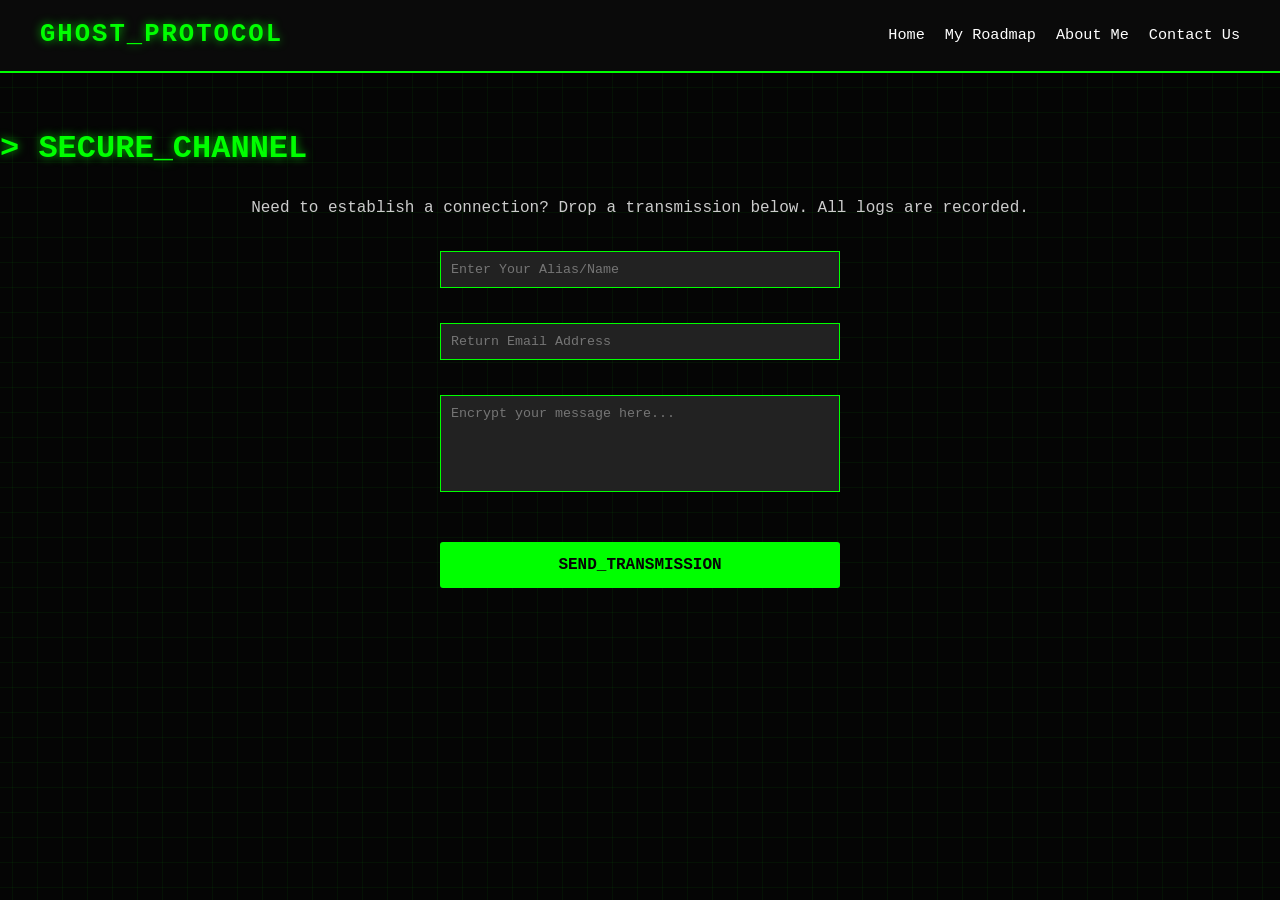
<file: contact.html>
<!DOCTYPE html>
<html lang="en">
<head>
    <meta charset="UTF-8">
    <meta name="viewport" content="width=device-width, initial-scale=1.0">
    <title>Ghost Protocol | Secure Comms</title>
    <link rel="stylesheet" href="style.css">
</head>
<body>
    <nav class="navbar">
        <div class="logo">GHOST_PROTOCOL</div>
        <ul class="nav-links">
            <li><a href="index.html">Home</a></li>
            <li><a href="roadmap.html">My Roadmap</a></li>
            <li><a href="about.html">About Me</a></li>
            <li><a href="contact.html">Contact Us</a></li>
        </ul>
    </nav>

    <div class="terminal-container" style="margin-top: 50px;">
        <header>
            <h1 class="glitch">> SECURE_CHANNEL</h1>
        </header>

        <main>
            <section class="console-box">
                <div class="terminal-body" style="text-align: center;">
                    <p style="color:#ccc; margin-bottom: 30px;">
                        Need to establish a connection? Drop a transmission below. All logs are recorded.
                    </p>
                    
                    <!-- Yeh form direct tere email par message bhejega (Tujhe bas apna email dalna hai) -->
                    <form action="mailto:YOUR_EMAIL@gmail.com" method="post" enctype="text/plain" style="display: flex; flex-direction: column; gap: 15px; max-width: 400px; margin: 0 auto;">
                        
                        <input type="text" name="Alias" placeholder="Enter Your Alias/Name" required style="padding: 10px; background: #222; border: 1px solid #00ff00; color: #00ff00; font-family: 'Courier New';">
                        
                        <input type="email" name="Email" placeholder="Return Email Address" required style="padding: 10px; background: #222; border: 1px solid #00ff00; color: #00ff00; font-family: 'Courier New';">
                        
                        <textarea name="Message" rows="5" placeholder="Encrypt your message here..." required style="padding: 10px; background: #222; border: 1px solid #00ff00; color: #00ff00; font-family: 'Courier New'; resize: none;"></textarea>
                        
                        <button type="submit" class="follow-btn" style="width: 100%;">SEND_TRANSMISSION</button>
                    </form>
                </div>
            </section>
        </main>
    </div>
</body>
</html>
</file>
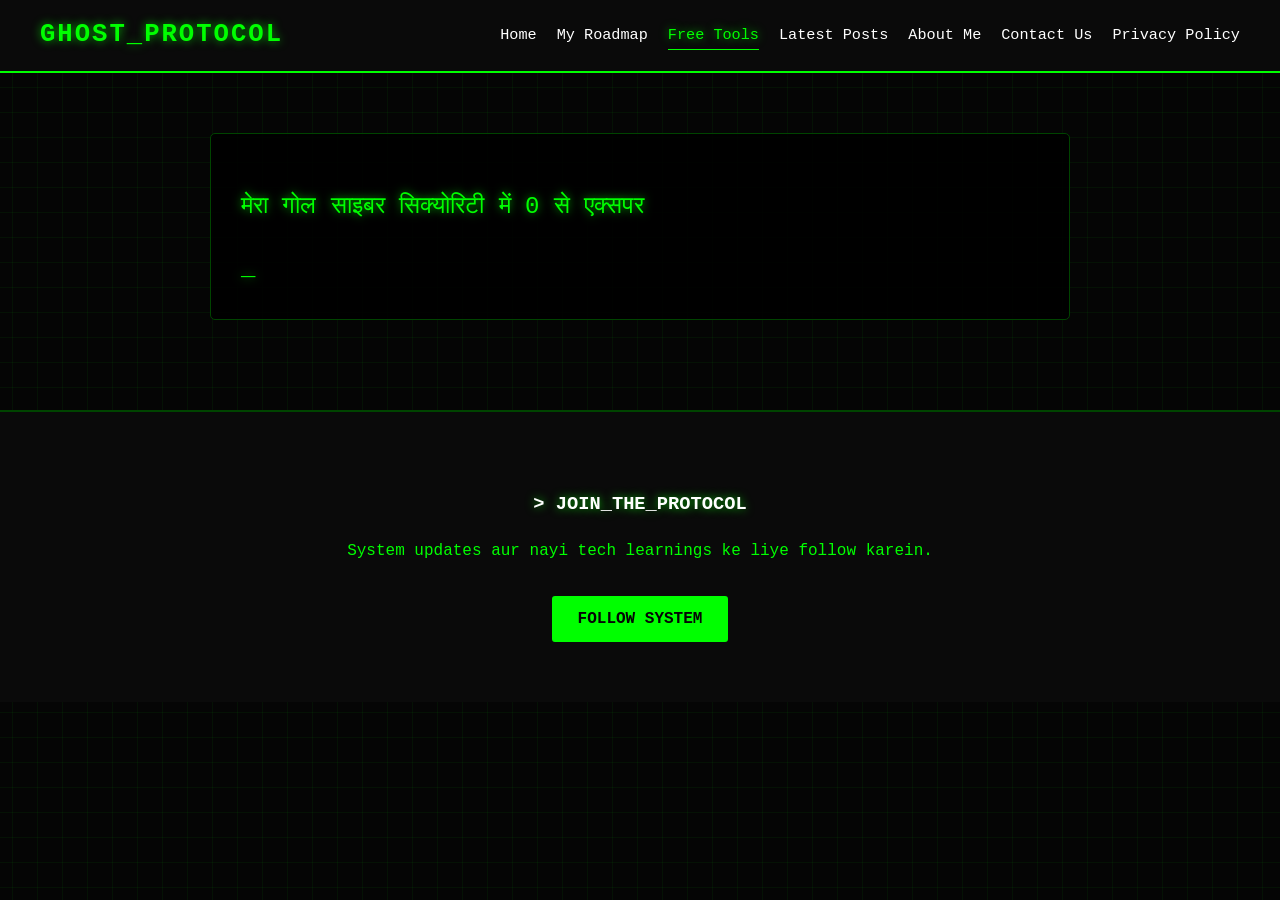
<file: Free Tools.html>
<!DOCTYPE html>
<html lang="en">
<head>
    <meta charset="UTF-8">
    <meta name="viewport" content="width=device-width, initial-scale=1.0">
    <title>Ghost Protocol | Free Tools & Armory</title>
    <link rel="stylesheet" href="style.css">
    <style>
        /* Tools page specific styling for smooth reveal */
        #tools-content {
            display: none;
            animation: fadeIn 1.5s ease-in;
        }
        @keyframes fadeIn {
            from { opacity: 0; transform: translateY(20px); }
            to { opacity: 1; transform: translateY(0); }
        }
        .tool-category h3 {
            color: #00ff00;
            border-bottom: 1px dashed #004400;
            padding-bottom: 10px;
            margin-bottom: 15px;
        }
        .tool-item {
            margin-bottom: 15px;
        }
        .tool-item strong {
            color: #fff;
            font-size: 1.1rem;
        }
    </style>
</head>
<body>

    <!-- NAVIGATION MENU -->
    <nav class="navbar">
        <div class="logo">GHOST_PROTOCOL</div>
        <ul class="nav-links">
            <li><a href="index.html">Home</a></li>
            <li><a href="Roadmap.html">My Roadmap</a></li>
            <li><a href="tools.html" class="active">Free Tools</a></li>
            <li><a href="Latest Posts.html">Latest Posts</a></li>
            <li><a href="about.html">About Me</a></li>
            <li><a href="contact.html">Contact Us</a></li>
            <li><a href="Privacy Policy.html">Privacy Policy</a></li>
        </ul>
    </nav>

    <!-- HEADER / TYPING EFFECT FOR INTRO -->
    <div class="terminal-container" style="max-width: 900px; margin: 40px auto; padding: 20px;">
        <div class="code-terminal" style="margin-bottom: 30px; min-height: 150px;">
            <p id="tools-typing"></p><span class="cursor" id="cursor">_</span>
        </div>
    </div>

    <!-- HIDDEN TOOLS CONTENT (Reveals after typing) -->
    <div id="tools-content">
        <section class="latest-posts" style="padding-top: 0;">
            <div class="post-grid">
                
                <!-- 1. Operating System -->
                <div class="post-card tool-category">
                    <h3>1. ऑपरेटिंग सिस्टम (OS)</h3>
                    <div class="tool-item">
                        <strong>> Kali Linux:</strong>
                        <p>दोस्तों, यह एथिकल हैकिंग के लिए सबसे पॉपुलर OS है। इसमें 600 से ज़्यादा हैकिंग टूल्स पहले से इंस्टॉल आते हैं, इसलिए यह हर हैकर की पहली पसंद होता है।</p>
                    </div>
                    <div class="tool-item">
                        <strong>> Parrot Security OS:</strong>
                        <p>अगर आपके सिस्टम की रैम थोड़ी कम है, तो यह काली लिनक्स का एक बेहतरीन और हल्का विकल्प है। यह भी हैकर्स और डेवलपर्स के बीच काफी पॉपुलर है।</p>
                    </div>
                </div>

                <!-- 2. Network Scanning -->
                <div class="post-card tool-category">
                    <h3>2. नेटवर्क स्कैनिंग और एनालिसिस</h3>
                    <div class="tool-item">
                        <strong>> Nmap (Network Mapper):</strong>
                        <p>जब भी हमें किसी नेटवर्क को स्कैन करना होता है या ओपन पोर्ट्स और सर्विसेज़ का पता लगाना होता है, तो Nmap सबसे ज़रूरी टूल बन जाता है।</p>
                    </div>
                    <div class="tool-item">
                        <strong>> Wireshark:</strong>
                        <p>यह नेटवर्क ट्रैफिक को एनालाइज़ करने और पैकेट्स को कैप्चर करने के लिए दुनिया का सबसे बेहतरीन फ्री टूल है। इससे आप देख सकते हैं कि नेटवर्क पर क्या डेटा सेंड और रिसीव हो रहा है।</p>
                    </div>
                </div>

                <!-- 3. Web App Security -->
                <div class="post-card tool-category">
                    <h3>3. वेब एप्लीकेशन सिक्योरिटी</h3>
                    <div class="tool-item">
                        <strong>> Burp Suite (Community):</strong>
                        <p>वेबसाइट्स में बग्स ढूँढने और वेब वल्नेरेबिलिटीज़ (जैसे SQLi, XSS) को टेस्ट करने के लिए यह इंडस्ट्री स्टैण्डर्ड टूल है। इसका फ्री वर्ज़न हमारी प्रैक्टिस के लिए एकदम सही है।</p>
                    </div>
                    <div class="tool-item">
                        <strong>> OWASP ZAP:</strong>
                        <p>यह पूरी तरह से फ्री और ओपन-सोर्स टूल है। अगर आपको वेब एप्लीकेशन्स की ऑटोमेटेड सिक्योरिटी स्कैनिंग करनी है, तो यह बहुत काम आता है।</p>
                    </div>
                </div>

                <!-- 4. Vulnerability & Exploitation -->
                <div class="post-card tool-category">
                    <h3>4. वल्नेरेबिलिटी और एक्सप्लॉयटेशन</h3>
                    <div class="tool-item">
                        <strong>> Metasploit Framework:</strong>
                        <p>यह मेरा फेवरेट और एक बहुत ही पावरफुल टूल है। इसका इस्तेमाल सिस्टम्स में मौजूद कमज़ोरियों को एक्सप्लॉयट करने और पेलोड्स बनाने के लिए किया जाता है।</p>
                    </div>
                    <div class="tool-item">
                        <strong>> OpenVAS:</strong>
                        <p>नेटवर्क और सिस्टम्स में कमज़ोरियों को स्कैन करने के लिए यह एक बेहतरीन फ्री वल्नेरेबिलिटी स्कैनर है।</p>
                    </div>
                </div>

                <!-- 5. Password Cracking -->
                <div class="post-card tool-category">
                    <h3>5. पासवर्ड क्रैकिंग</h3>
                    <div class="tool-item">
                        <strong>> John the Ripper:</strong>
                        <p>यह एक बहुत ही तेज़ और पॉपुलर पासवर्ड क्रैकर है, जो ऑफलाइन पासवर्ड हैश (Hash) को क्रैक करने के काम आता है।</p>
                    </div>
                    <div class="tool-item">
                        <strong>> Hashcat:</strong>
                        <p>अगर आप पासवर्ड क्रैकिंग की दुनिया में जा रहे हैं, तो जान लीजिए कि इसे दुनिया का सबसे तेज़ पासवर्ड रिकवरी टूल माना जाता है।</p>
                    </div>
                </div>

                <!-- 6. Practice Platforms -->
                <div class="post-card tool-category" style="border-color: #ffbd2e;">
                    <h3 style="color: #ffbd2e;">6. प्रैक्टिस और लैब्स</h3>
                    <p style="color: #ccc; margin-bottom: 15px;">टूल्स तो आ गए, लेकिन प्रैक्टिस कहाँ करें? इसके लिए ये फ्री टियर्स बेस्ट हैं:</p>
                    <div class="tool-item">
                        <strong>> TryHackMe & HackTheBox:</strong>
                        <p>इन दोनों प्लेटफॉर्म्स पर अपना फ्री अकाउंट बना लें। यहाँ आप रियल-वर्ल्ड हैकिंग लैब्स की प्रैक्टिस लीगल तरीके से कर सकते हैं।</p>
                    </div>
                    <div class="tool-item">
                        <strong>> PortSwigger Academy:</strong>
                        <p>वेब सिक्योरिटी सीखने और Burp Suite की प्रैक्टिस करने के लिए यह 100% फ्री और सबसे शानदार जगह है。</p>
                    </div>
                </div>

            </div>
        </section>

        <!-- PRO TIP & CONCLUSION -->
        <div class="terminal-container" style="max-width: 900px; margin: 0 auto 50px auto; padding: 30px; text-align: center; border: 1px dashed #00ff00; background: #0a0a0a;">
            <h3 style="color: #ff0000; text-shadow: 0 0 10px #ff0000; letter-spacing: 2px;">> SYSTEM WARNING // PRO_TIP</h3>
            <p style="color: #fff; font-size: 1.1rem; margin-bottom: 20px;">मेरी सलाह रहेगी कि इन हैकिंग ऑपरेटिंग सिस्टम्स और टूल्स को सीधा अपने मेन कंप्यूटर पर इंस्टॉल करने के बजाय VirtualBox या VMware का इस्तेमाल करें। वहाँ एक वर्चुअल मशीन (Virtual Machine) बनाएं और सुरक्षित तरीके से अपनी प्रैक्टिस शुरू करें।</p>
            <p style="color: #00ff00;">तो दोस्तों, ये थे वो फ्री टूल्स जिनसे आप अपनी एथिकल हैकिंग और साइबर सिक्योरिटी की जर्नी आज ही स्टार्ट कर सकते हैं। आप इनमें से कौन सा टूल सबसे पहले सेटअप करने वाले हैं? मुझे नीचे कमेंट्स में ज़रूर बताएं! और हाँ, ऐसे ही टेक और हैकिंग ट्यूटोरियल्स के लिए हमारे ब्लॉग से जुड़े रहें।</p>
        </div>
    </div>

    <!-- FOOTER -->
    <footer class="footer">
        <h3>> JOIN_THE_PROTOCOL</h3>
        <p>System updates aur nayi tech learnings ke liye follow karein.</p>
        <button class="follow-btn" onclick="window.location.href='subscribe.html'">FOLLOW SYSTEM</button>
    </footer>

    <!-- JAVASCRIPT FOR TOOLS TYPING EFFECT -->
    <script>
        // Intro text
        const toolsText = "मेरा गोल साइबर सिक्योरिटी में 0 से एक्सपर्ट बनना है। इस सफर में कई लोगों का सबसे बड़ा सवाल ये आता है कि क्या हमें हैकिंग सीखने के लिए महंगे सॉफ्टवेयर खरीदने पड़ेंगे? इसका जवाब है—बिल्कुल नहीं!\n\nइस फील्ड में ओपन-सोर्स (Open-Source) और फ्री टूल्स ही हमारे सबसे अच्छे दोस्त हैं। आज मैं आपके साथ उन बेहतरीन फ्री टूल्स की लिस्ट शेयर कर रहा हूँ, जो आपके 'घोस्ट प्रोटोकॉल' सेटअप के लिए एकदम परफेक्ट रहेंगे:";
        
        const toolsTypingElement = document.getElementById("tools-typing");
        const toolsContentDiv = document.getElementById("tools-content");
        const cursor = document.getElementById("cursor");
        let tIndex = 0;

        function typeToolsIntro() {
            if (!toolsTypingElement) return;

            if (tIndex < toolsText.length) {
                if (toolsText.charAt(tIndex) === '\n') {
                    toolsTypingElement.innerHTML += "<br>";
                } else {
                    toolsTypingElement.innerHTML += toolsText.charAt(tIndex);
                }
                tIndex++;
                // Typing speed - 25ms rakhi hai taaki jaldi type ho
                setTimeout(typeToolsIntro, 25); 
            } else {
                // Typing khatam hone par Tools reveal karna
                setTimeout(() => {
                    cursor.style.display = 'none'; // Cursor hide
                    toolsContentDiv.style.display = 'block'; // Cards reveal
                }, 500);
            }
        }

        window.onload = function() {
            typeToolsIntro();
        };
    </script>

</body>
</html>
</file>
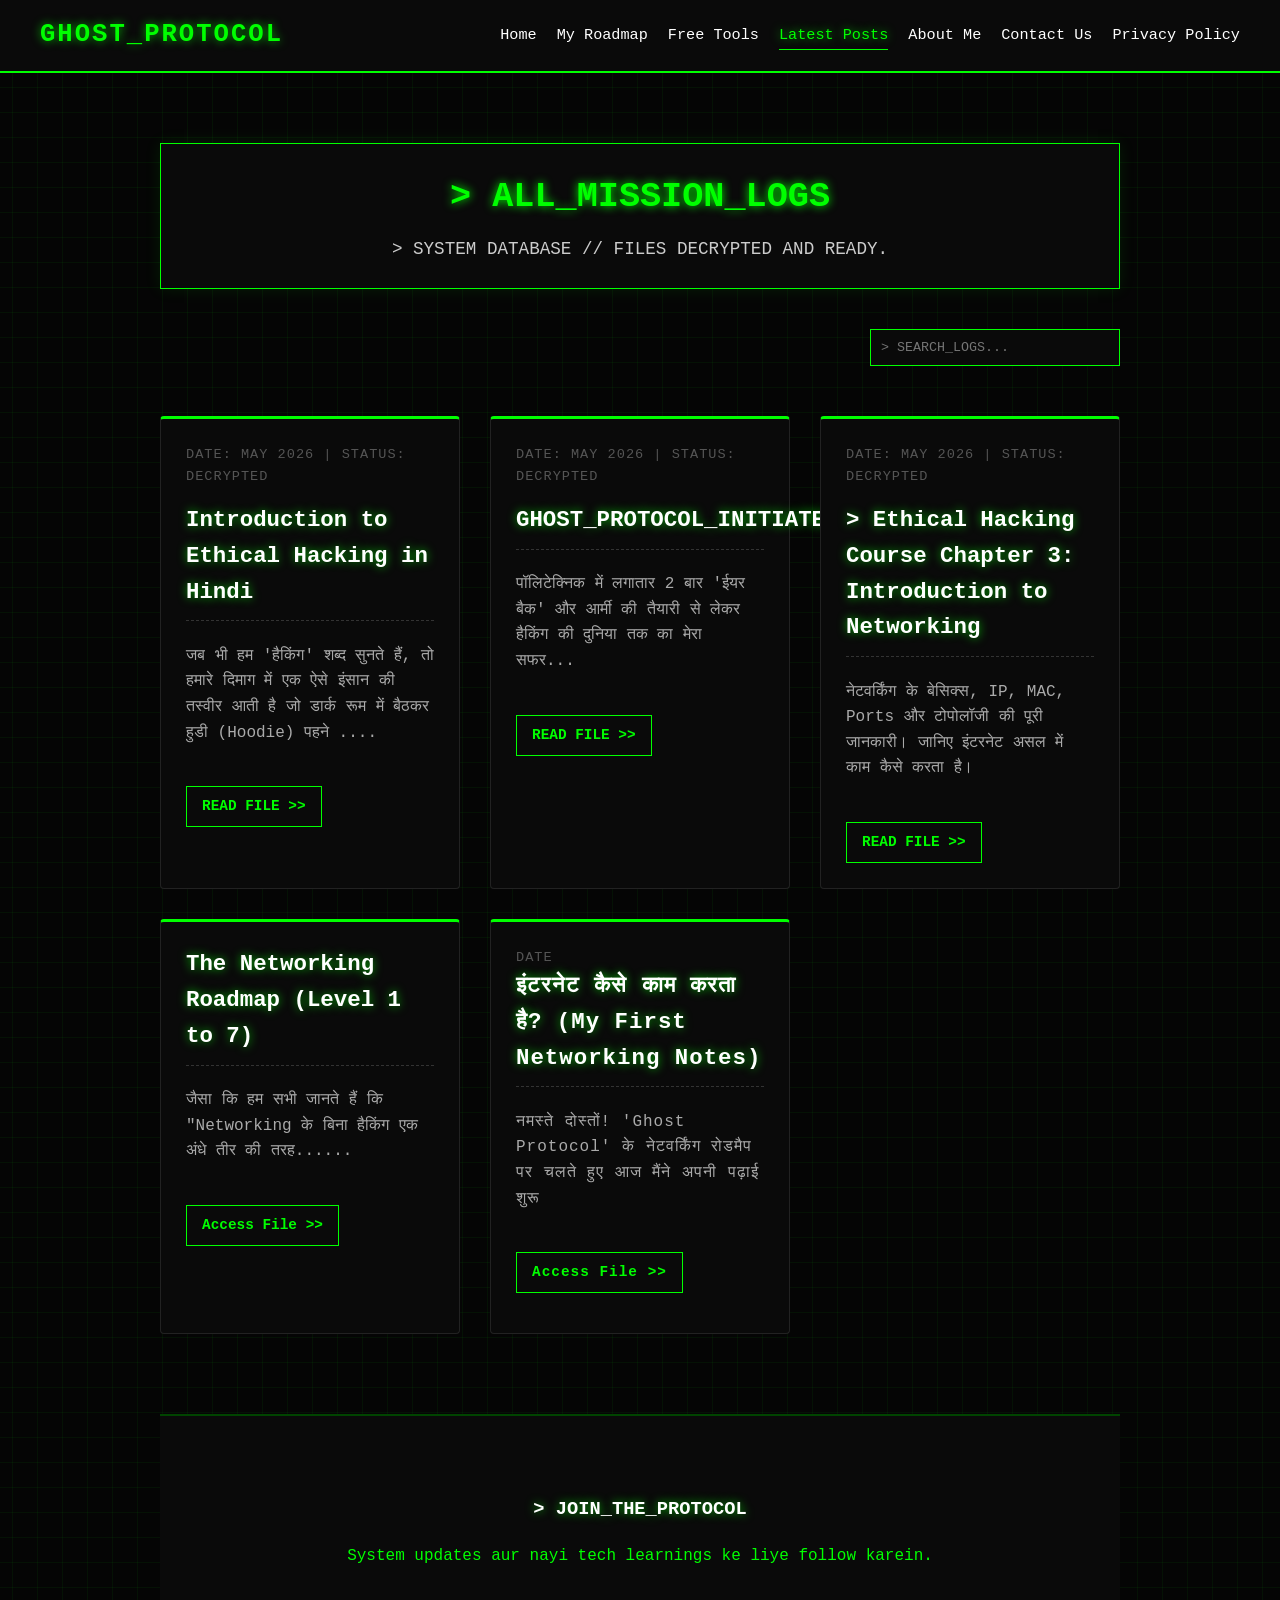
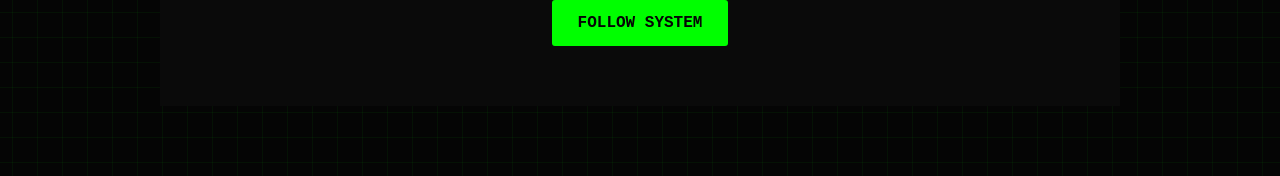
<file: Latest Posts.html>
<!DOCTYPE html>
<html lang="en">
<head>
    <meta charset="UTF-8">
    <meta name="viewport" content="width=device-width, initial-scale=1.0">
    <title>Ghost Protocol | All Mission Logs</title>
    <link rel="stylesheet" href="style.css">
    <style>
        /* Smooth Fade-in - No typing delay */
        .logs-container {
            max-width: 1000px;
            margin: 50px auto;
            padding: 20px;
            animation: fadeIn 0.8s ease-in;
        }
        @keyframes fadeIn {
            from { opacity: 0; transform: translateY(15px); }
            to { opacity: 1; transform: translateY(0); }
        }

        /* Static Hacker Header */
        .static-header {
            background: #0a0a0a;
            border: 1px solid #00ff00;
            padding: 25px;
            text-align: center;
            margin-bottom: 40px;
            box-shadow: 0 0 15px rgba(0, 255, 0, 0.1);
        }
        .static-header h1 {
            color: #00ff00;
            font-size: 2.2rem;
            margin: 0 0 10px 0;
            text-shadow: 0 0 10px #00ff00;
        }
        .static-header p {
            color: #ccc;
            font-size: 1.1rem;
            margin: 0;
        }

        /* Grid Layout */
        .post-grid {
            display: grid;
            grid-template-columns: repeat(auto-fit, minmax(300px, 1fr));
            gap: 30px;
        }

        /* Post Card */
        .post-card {
            background-color: #0a0a0a;
            border: 1px solid #222;
            border-top: 3px solid #00ff00;
            padding: 25px;
            transition: 0.3s;
            position: relative;
            cursor: pointer;
        }
        .post-card:hover {
            border-color: #00ff00;
            box-shadow: 0 0 15px rgba(0, 255, 0, 0.1);
            transform: translateY(-5px);
        }

        .post-card .date {
            color: #555;
            font-size: 0.85rem;
            margin-bottom: 15px;
            letter-spacing: 1px;
        }
        .post-card h3 {
            color: #fff;
            margin-top: 0;
            font-size: 1.4rem;
            border-bottom: 1px dashed #333;
            padding-bottom: 10px;
        }
        .post-card p {
            color: #aaa;
            font-size: 1rem;
            line-height: 1.6;
            margin-bottom: 25px;
        }
        
        .read-btn {
            display: inline-block;
            padding: 8px 15px;
            background: transparent;
            color: #00ff00;
            border: 1px solid #00ff00;
            text-decoration: none;
            font-size: 0.9rem;
            transition: 0.3s;
        }
        .post-card:hover .read-btn {
            background: #00ff00;
            color: #000;
            box-shadow: 0 0 10px #00ff00;
        }
    </style>
</head>
<body>

    <nav class="navbar">
        <div class="logo">GHOST_PROTOCOL</div>
        <ul class="nav-links">
            <li><a href="index.html">Home</a></li>
            <li><a href="Roadmap.html">My Roadmap</a></li>
            <li><a href="tools.html">Free Tools</a></li>
            <li><a href="posts.html" class="active">Latest Posts</a></li>
            <li><a href="about.html">About Me</a></li>
            <li><a href="contact.html">Contact Us</a></li>
            <li><a href="privacy.html">Privacy Policy</a></li>
        </ul>
    </nav>

    <div class="logs-container">
        
        <div class="static-header">
            <h1>> ALL_MISSION_LOGS</h1>
            <p>> SYSTEM DATABASE // FILES DECRYPTED AND READY.</p>
        </div>

        <div style="text-align: right; margin-bottom: 30px;">
            <input type="text" placeholder="> SEARCH_LOGS..." style="width: 250px; padding: 10px; background: #0a0a0a; border: 1px solid #00ff00; color: #00ff00; font-family: 'Courier New', monospace;">
        </div>
        
        <div class="post-grid">
            
            <div class="post-card" onclick="window.location.href='Post 2.html'">
                <div class="date">DATE: MAY 2026 | STATUS: DECRYPTED</div>
                     <h3>Introduction to Ethical Hacking in Hindi</h3>
                <p>जब भी हम 'हैकिंग' शब्द सुनते हैं, तो हमारे दिमाग में एक ऐसे इंसान की तस्वीर आती है जो डार्क रूम में बैठकर हुडी (Hoodie) पहने ....</p>
               <span class="read-btn">READ FILE >></span>
            </div>

            <div class="post-card" onclick="window.location.href='Post 1.html'">
                <div class="date">DATE: MAY 2026 | STATUS: DECRYPTED</div>
                <h3>GHOST_PROTOCOL_INITIATED</h3>
                <p>पॉलिटेक्निक में लगातार 2 बार 'ईयर बैक' और आर्मी की तैयारी से लेकर हैकिंग की दुनिया तक का मेरा सफर...</p>
                  <span class="read-btn">READ FILE >></span>
            </div>
<div class="post-card" onclick="window.location.href='Post 3.html'">
    <div class="date">DATE: MAY 2026 | STATUS: DECRYPTED</div>
    <h3>> Ethical Hacking Course Chapter 3: Introduction to Networking</h3>
    <p>नेटवर्किंग के बेसिक्स, IP, MAC, Ports और टोपोलॉजी की पूरी जानकारी। जानिए इंटरनेट असल में काम कैसे करता है।</p>
    <span class="read-btn">READ FILE >></span>
</div>
 <div class="post-card" onclick="window.location.href='Networking roadmap.html'">
                <h3>The Networking Roadmap (Level 1 to 7)</h3>
                <p>जैसा कि हम सभी जानते हैं कि "Networking के बिना हैकिंग एक अंधे तीर की तरह......</p>
                <span class="read-btn">Access File >></span>
            </div>
            <div class="post-card" onclick="window.location.href='packet example.html'">
                 <div class="date">DATE
                <h3>इंटरनेट कैसे काम करता है? (My First Networking Notes)</h3>
                <p>नमस्ते दोस्तों! 'Ghost Protocol' के नेटवर्किंग रोडमैप पर चलते हुए आज मैंने अपनी पढ़ाई शुरू</p>
                <span class="read-btn">Access File >></span>
            </div>
        </div>
    </div>

    <footer class="footer" style="margin-top: 80px;">
        <h3>> JOIN_THE_PROTOCOL</h3>
        <p>System updates aur nayi tech learnings ke liye follow karein.</p>
        <button class="follow-btn" onclick="window.location.href='subscribe.html'">FOLLOW SYSTEM</button>
    </footer>

</body>
</html>
</file>
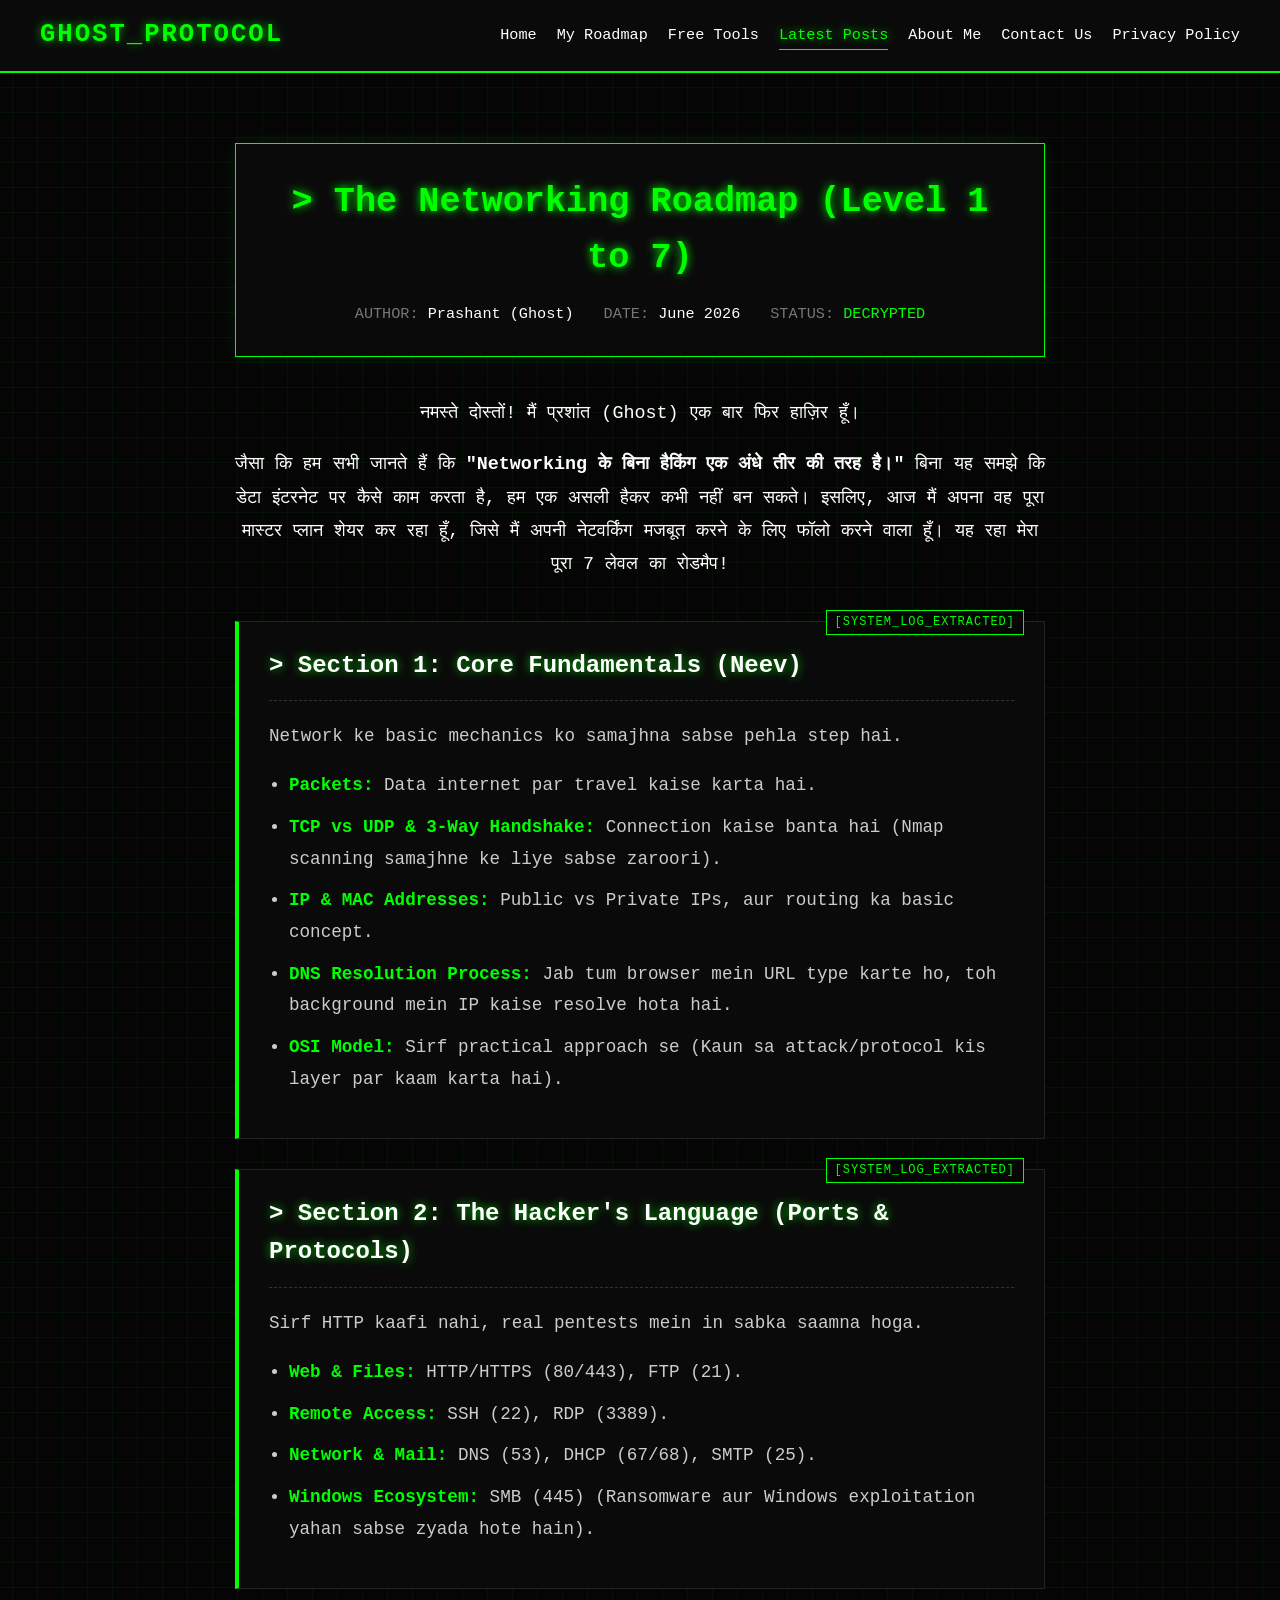
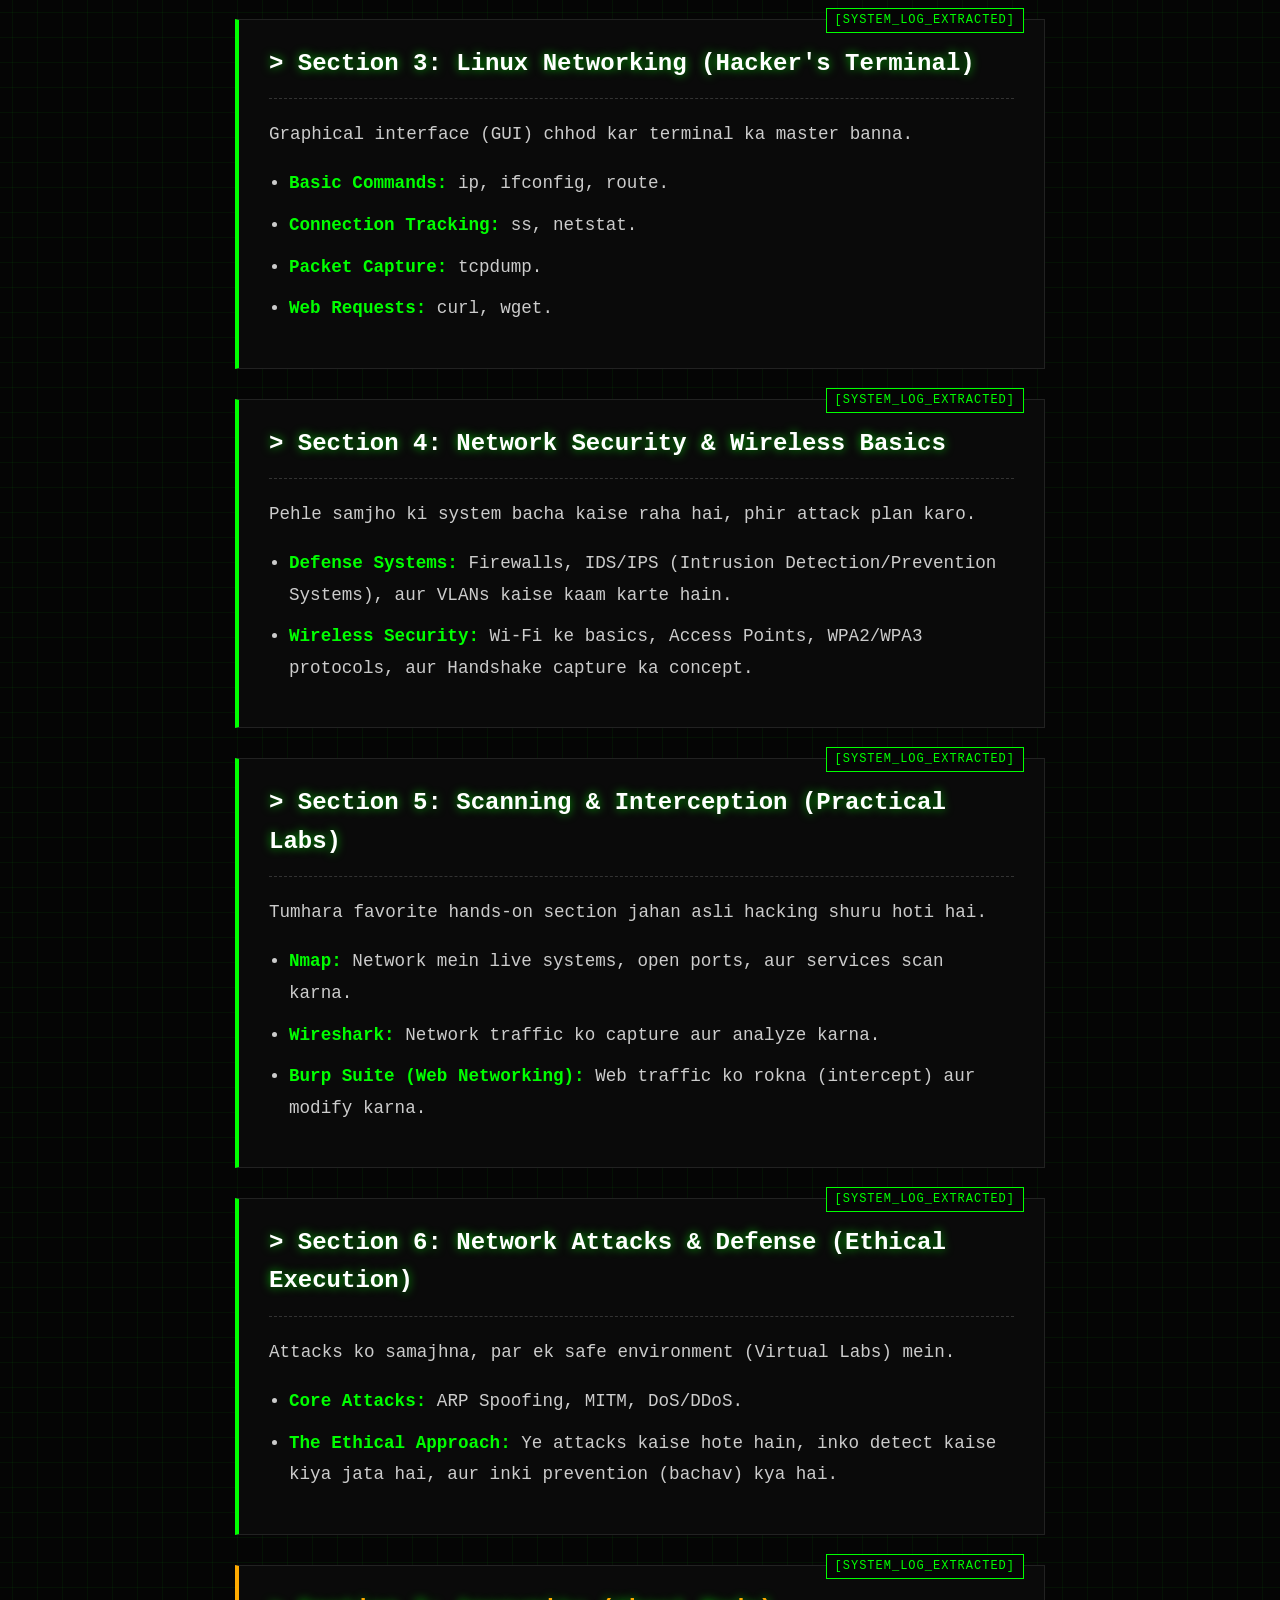
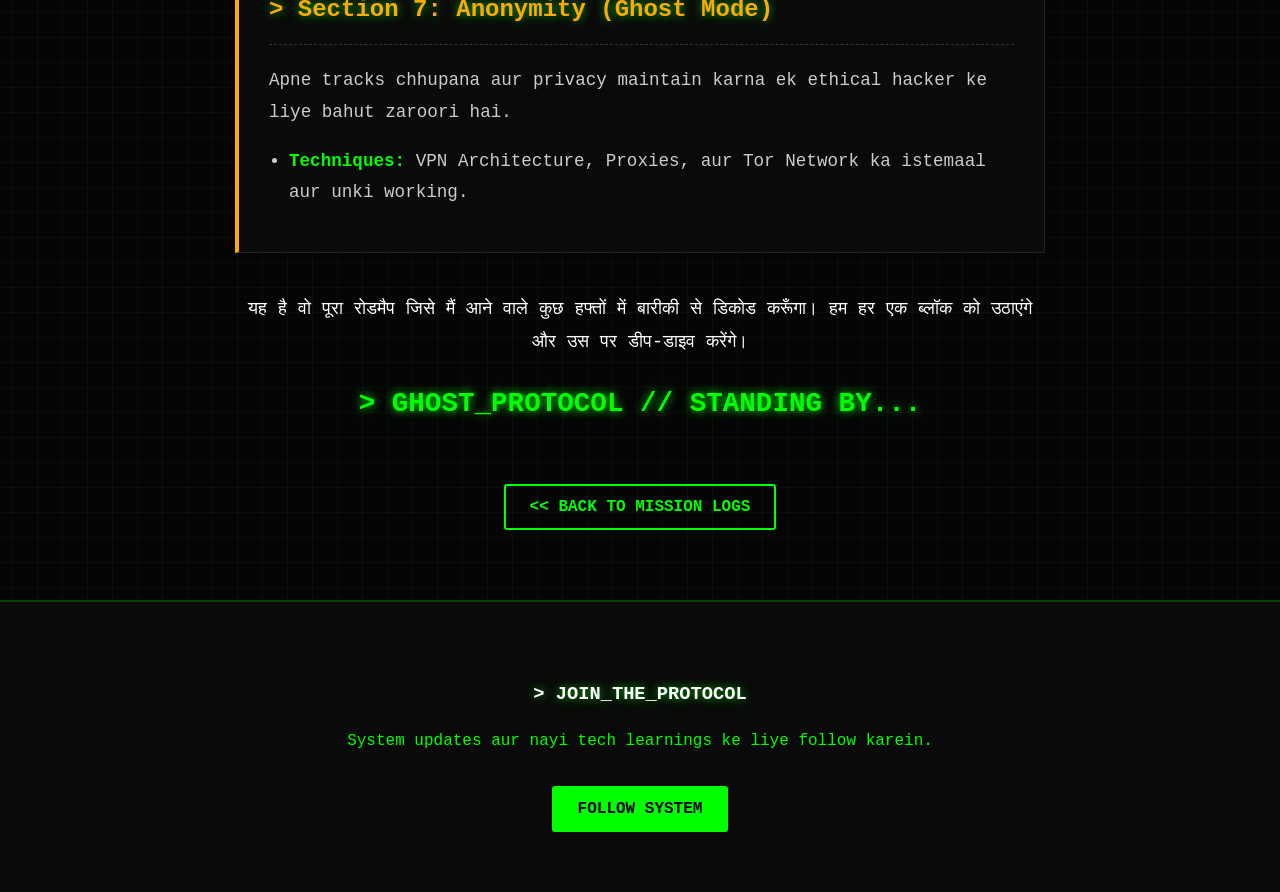
<file: Networking roadmap.html>
<!DOCTYPE html>
<html lang="en">
<head>
    <meta charset="UTF-8">
    <meta name="viewport" content="width=device-width, initial-scale=1.0">
    <title>Ghost Protocol | Mission Log 03</title>
    <link rel="stylesheet" href="style.css">
    <style>
        /* Fade-in Animation so it loads smoothly */
        .post-container {
            max-width: 850px;
            margin: 50px auto;
            padding: 20px;
            animation: fadeIn 1s ease-in;
        }
        @keyframes fadeIn {
            from { opacity: 0; transform: translateY(20px); }
            to { opacity: 1; transform: translateY(0); }
        }

        /* Post Header */
        .post-header {
            background-color: #0a0a0a;
            border: 1px solid #00ff00;
            padding: 30px;
            text-align: center;
            margin-bottom: 40px;
            box-shadow: 0 0 15px rgba(0, 255, 0, 0.1);
        }
        .post-header h1 {
            color: #00ff00;
            font-size: 2.2rem;
            margin-top: 0;
            margin-bottom: 15px;
            text-shadow: 0 0 10px #00ff00;
        }
        .post-meta {
            color: #777;
            font-size: 0.95rem;
            display: flex;
            justify-content: center;
            gap: 30px;
        }
        .post-meta span { color: #fff; }

        /* Topic Blocks (Hacker Module Style) */
        .log-block {
            background-color: #0a0a0a;
            border-left: 4px solid #00ff00;
            border-right: 1px solid #222;
            border-top: 1px solid #222;
            border-bottom: 1px solid #222;
            padding: 25px 30px;
            margin-bottom: 30px;
            position: relative;
            transition: 0.3s;
        }
        .log-block:hover {
            box-shadow: 0 0 15px rgba(0, 255, 0, 0.05);
            border-right: 1px solid #004400;
        }
        
        /* Hacker Badge on each block */
        .log-block::before {
            content: '[SYSTEM_LOG_EXTRACTED]';
            position: absolute;
            top: -12px;
            right: 20px;
            background: #050505;
            color: #00ff00;
            font-size: 0.75rem;
            padding: 2px 8px;
            border: 1px solid #00ff00;
            letter-spacing: 1px;
        }

        .log-block h2 {
            color: #fff;
            margin-top: 0;
            border-bottom: 1px dashed #333;
            padding-bottom: 15px;
            font-size: 1.5rem;
        }
        .log-block p {
            color: #ccc;
            font-size: 1.1rem;
            line-height: 1.8;
            margin-bottom: 15px;
        }
        .log-block ul {
            color: #ccc;
            font-size: 1.1rem;
            line-height: 1.8;
            padding-left: 20px;
        }
        .log-block li { margin-bottom: 10px; }
        .log-block strong { color: #00ff00; }
        
        .intro-text {
            text-align: center;
            font-size: 1.15rem;
            color: #fff;
            margin-bottom: 40px;
            line-height: 1.8;
        }
    </style>
</head>
<body>

    <nav class="navbar">
        <div class="logo">GHOST_PROTOCOL</div>
        <ul class="nav-links">
            <li><a href="index.html">Home</a></li>
            <li><a href="Roadmap.html">My Roadmap</a></li>
            <li><a href="Free Tools.html">Free Tools</a></li>
            <li><a href="Latest Posts.html" class="active" style="color: #00ff00; border-bottom: 1px solid #00ff00; text-shadow: 0 0 10px rgba(0, 255, 0, 0.7);">Latest Posts</a></li>
            <li><a href="about.html">About Me</a></li>
            <li><a href="contact.html">Contact Us</a></li>
            <li><a href="Privacy Policy.html">Privacy Policy</a></li>
        </ul>
    </nav>

    <div class="post-container">
        
        <div class="post-header">
            <h1>>  The Networking Roadmap (Level 1 to 7)</h1>
            <div class="post-meta">
                <div>AUTHOR: <span>Prashant (Ghost)</span></div>
                <div>DATE: <span>June 2026</span></div>
                <div>STATUS: <span style="color:#00ff00;">DECRYPTED</span></div>
            </div>
        </div>

        <div class="intro-text">
            <p>नमस्ते दोस्तों! मैं प्रशांत (Ghost) एक बार फिर हाज़िर हूँ।</p>
            <p>जैसा कि हम सभी जानते हैं कि <strong>"Networking के बिना हैकिंग एक अंधे तीर की तरह है।"</strong> बिना यह समझे कि डेटा इंटरनेट पर कैसे काम करता है, हम एक असली हैकर कभी नहीं बन सकते। इसलिए, आज मैं अपना वह पूरा मास्टर प्लान शेयर कर रहा हूँ, जिसे मैं अपनी नेटवर्किंग मजबूत करने के लिए फॉलो करने वाला हूँ। यह रहा मेरा पूरा 7 लेवल का रोडमैप!</p>
        </div>

        <div class="log-block">
            <h2>> Section 1: Core Fundamentals (Neev)</h2>
            <p>Network ke basic mechanics ko samajhna sabse pehla step hai.</p>
            <ul>
                <li><strong>Packets:</strong> Data internet par travel kaise karta hai.</li>
                <li><strong>TCP vs UDP & 3-Way Handshake:</strong> Connection kaise banta hai (Nmap scanning samajhne ke liye sabse zaroori).</li>
                <li><strong>IP & MAC Addresses:</strong> Public vs Private IPs, aur routing ka basic concept.</li>
                <li><strong>DNS Resolution Process:</strong> Jab tum browser mein URL type karte ho, toh background mein IP kaise resolve hota hai.</li>
                <li><strong>OSI Model:</strong> Sirf practical approach se (Kaun sa attack/protocol kis layer par kaam karta hai).</li>
            </ul>
        </div>

        <div class="log-block">
            <h2>> Section 2: The Hacker's Language (Ports & Protocols)</h2>
            <p>Sirf HTTP kaafi nahi, real pentests mein in sabka saamna hoga.</p>
            <ul>
                <li><strong>Web & Files:</strong> HTTP/HTTPS (80/443), FTP (21).</li>
                <li><strong>Remote Access:</strong> SSH (22), RDP (3389).</li>
                <li><strong>Network & Mail:</strong> DNS (53), DHCP (67/68), SMTP (25).</li>
                <li><strong>Windows Ecosystem:</strong> SMB (445) (Ransomware aur Windows exploitation yahan sabse zyada hote hain).</li>
            </ul>
        </div>

        <div class="log-block">
            <h2>> Section 3: Linux Networking (Hacker's Terminal)</h2>
            <p>Graphical interface (GUI) chhod kar terminal ka master banna.</p>
            <ul>
                <li><strong>Basic Commands:</strong> ip, ifconfig, route.</li>
                <li><strong>Connection Tracking:</strong> ss, netstat.</li>
                <li><strong>Packet Capture:</strong> tcpdump.</li>
                <li><strong>Web Requests:</strong> curl, wget.</li>
            </ul>
        </div>

        <div class="log-block">
            <h2>> Section 4: Network Security & Wireless Basics</h2>
            <p>Pehle samjho ki system bacha kaise raha hai, phir attack plan karo.</p>
            <ul>
                <li><strong>Defense Systems:</strong> Firewalls, IDS/IPS (Intrusion Detection/Prevention Systems), aur VLANs kaise kaam karte hain.</li>
                <li><strong>Wireless Security:</strong> Wi-Fi ke basics, Access Points, WPA2/WPA3 protocols, aur Handshake capture ka concept.</li>
            </ul>
        </div>

        <div class="log-block">
            <h2>> Section 5: Scanning & Interception (Practical Labs)</h2>
            <p>Tumhara favorite hands-on section jahan asli hacking shuru hoti hai.</p>
            <ul>
                <li><strong>Nmap:</strong> Network mein live systems, open ports, aur services scan karna.</li>
                <li><strong>Wireshark:</strong> Network traffic ko capture aur analyze karna.</li>
                <li><strong>Burp Suite (Web Networking):</strong> Web traffic ko rokna (intercept) aur modify karna.</li>
            </ul>
        </div>

        <div class="log-block">
            <h2>> Section 6: Network Attacks & Defense (Ethical Execution)</h2>
            <p>Attacks ko samajhna, par ek safe environment (Virtual Labs) mein.</p>
            <ul>
                <li><strong>Core Attacks:</strong> ARP Spoofing, MITM, DoS/DDoS.</li>
                <li><strong>The Ethical Approach:</strong> Ye attacks kaise hote hain, inko detect kaise kiya jata hai, aur inki prevention (bachav) kya hai.</li>
            </ul>
        </div>

        <div class="log-block" style="border-left-color: #ffaa00;">
            <h2 style="color: #ffaa00;">> Section 7: Anonymity (Ghost Mode)</h2>
            <p>Apne tracks chhupana aur privacy maintain karna ek ethical hacker ke liye bahut zaroori hai.</p>
            <ul>
                <li><strong>Techniques:</strong> VPN Architecture, Proxies, aur Tor Network ka istemaal aur unki working.</li>
            </ul>
        </div>

        <div class="intro-text" style="margin-top: 40px;">
            <p>यह है वो पूरा रोडमैप जिसे मैं आने वाले कुछ हफ्तों में बारीकी से डिकोड करूँगा। हम हर एक ब्लॉक को उठाएंगे और उस पर डीप-डाइव करेंगे।</p>
            <h2 style="color: #00ff00; text-shadow: 0 0 10px #00ff00; margin-top: 20px;">> GHOST_PROTOCOL // STANDING BY...</h2>
        </div>

        <div style="margin-top: 40px; text-align: center;">
            <button class="follow-btn" style="background-color: transparent; border-color: #00ff00; color: #00ff00;" onclick="window.location.href='index.html'"><< BACK TO MISSION LOGS</button>
        </div>

    </div>

    <footer class="footer">
        <h3>> JOIN_THE_PROTOCOL</h3>
        <p>System updates aur nayi tech learnings ke liye follow karein.</p>
        <button class="follow-btn" onclick="window.location.href='subscribe.html'">FOLLOW SYSTEM</button>
    </footer>

</body>
</html>
</file>
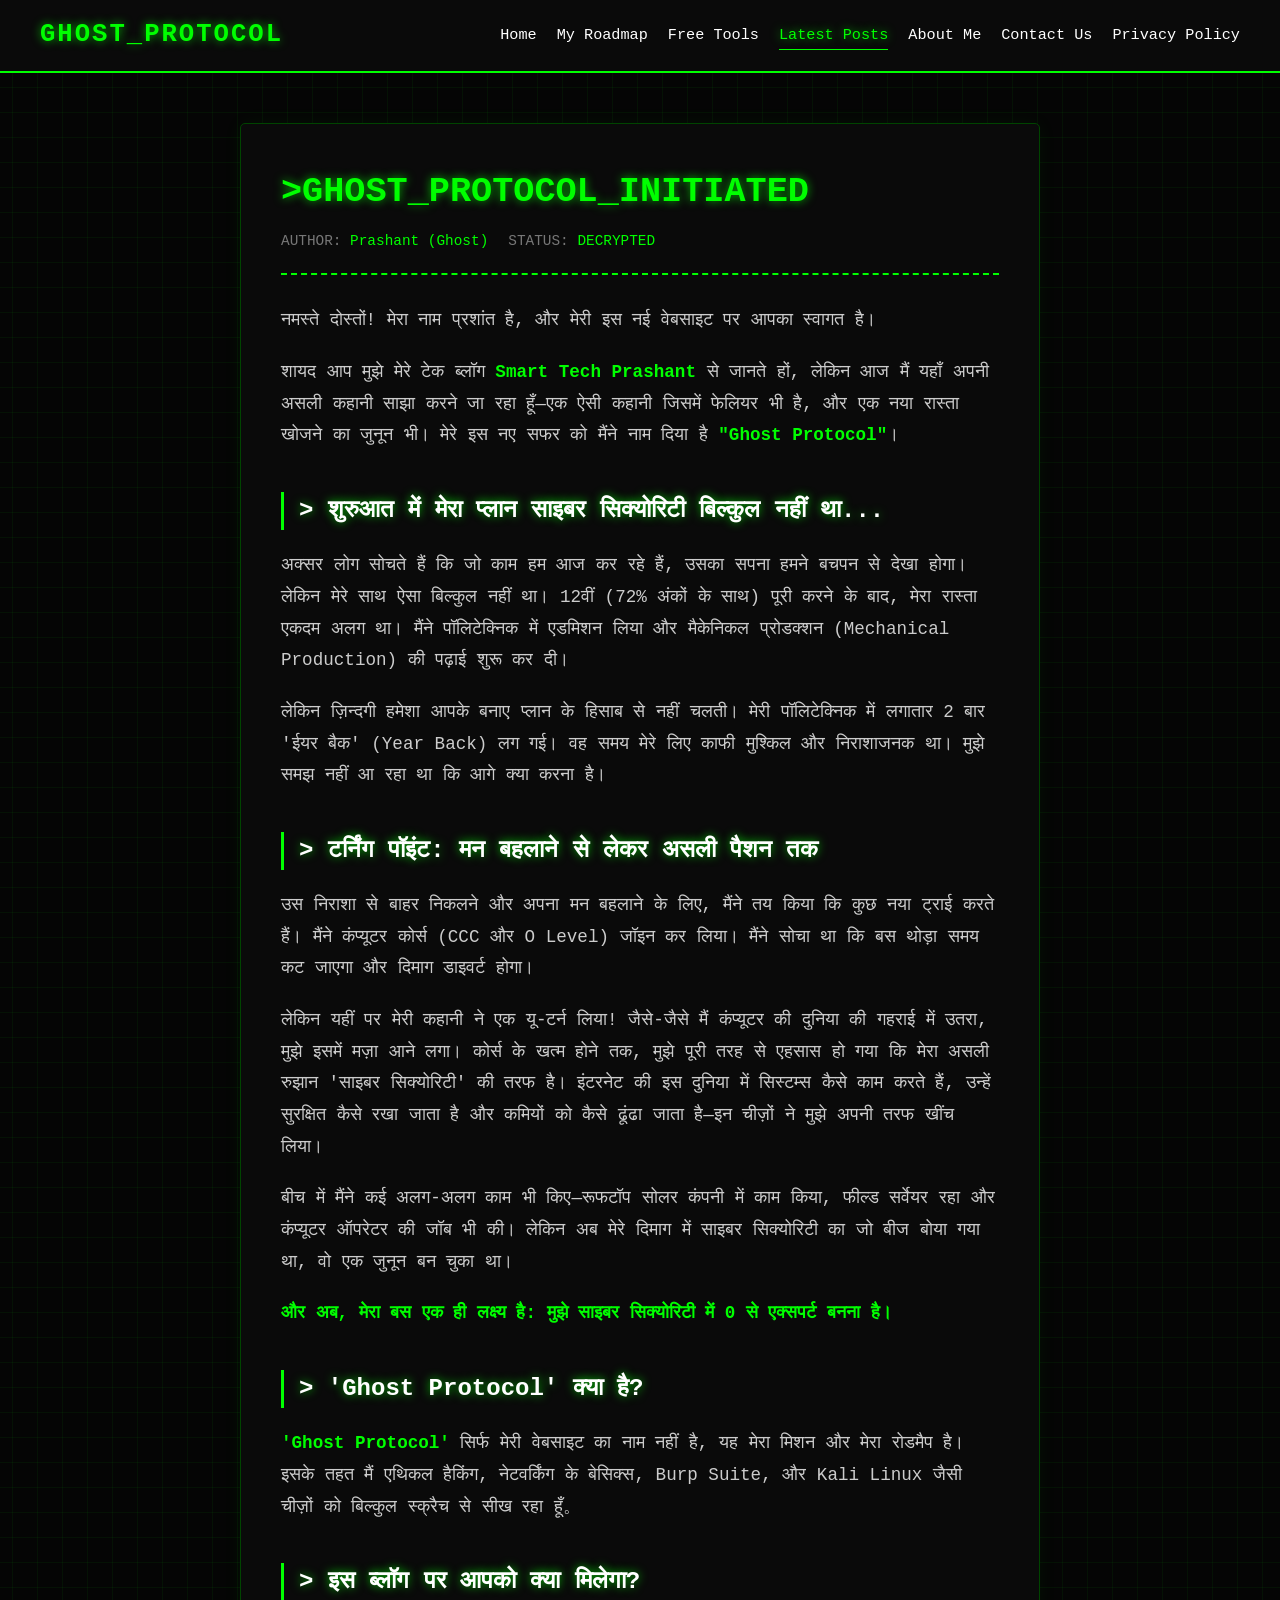
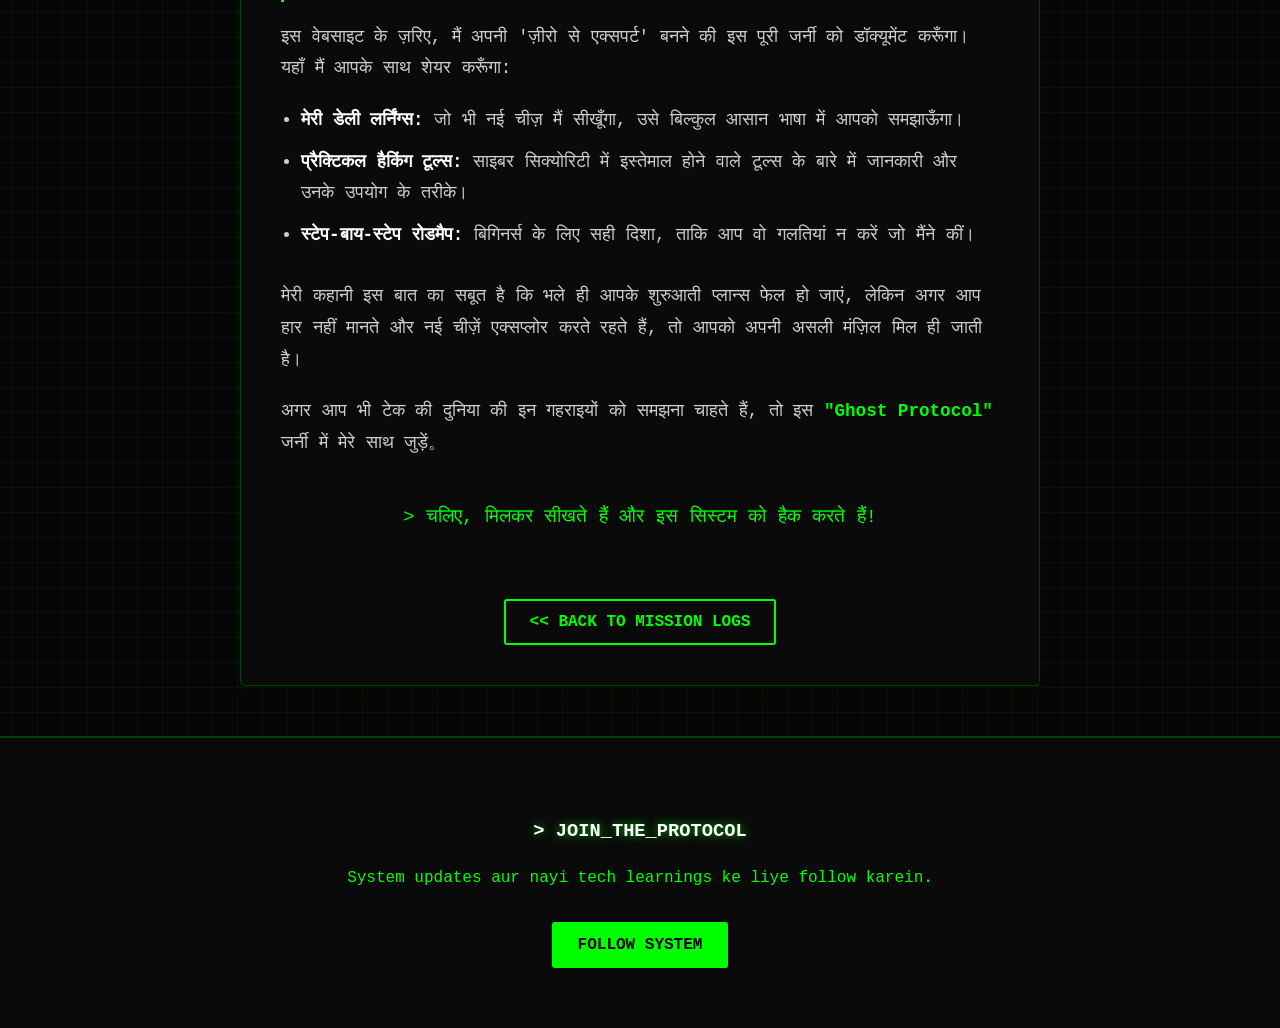
<file: Post 1.html>
<!DOCTYPE html>
<html lang="en">
<head>
    <meta charset="UTF-8">
    <meta name="viewport" content="width=device-width, initial-scale=1.0">
    <title>Ghost Protocol | Mission Log 01</title>
    <link rel="stylesheet" href="style.css">
    <style>
        .post-container {
            max-width: 800px;
            margin: 50px auto;
            padding: 40px;
            background-color: #0a0a0a;
            border: 1px solid #004400;
            border-radius: 5px;
            box-shadow: 0 0 20px rgba(0, 255, 0, 0.05);
        }
        .post-header {
            border-bottom: 2px dashed #00ff00;
            padding-bottom: 20px;
            margin-bottom: 30px;
        }
        .post-header h1 {
            color: #00ff00;
            font-size: 2.2rem;
            margin-top: 0;
            margin-bottom: 10px;
        }
        .post-meta {
            color: #777;
            font-size: 0.9rem;
            display: flex;
            gap: 20px;
        }
        .post-meta span {
            color: #00ff00;
        }
        .post-content h2 {
            color: #fff;
            margin-top: 40px;
            border-left: 3px solid #00ff00;
            padding-left: 15px;
        }
        .post-content p {
            color: #ccc;
            font-size: 1.1rem;
            line-height: 1.8;
            margin-bottom: 20px;
        }
        .post-content strong {
            color: #00ff00;
        }
        .post-content ul {
            color: #ccc;
            font-size: 1.1rem;
            line-height: 1.8;
            margin-bottom: 20px;
            padding-left: 20px;
        }
        .post-content li {
            margin-bottom: 10px;
        }
        .post-content li strong {
            color: #fff;
        }
    </style>
</head>
<body>

    <!-- NAVIGATION MENU -->
    <nav class="navbar">
        <div class="logo">GHOST_PROTOCOL</div>
        <ul class="nav-links">
            <li><a href="index.html">Home</a></li>
            <li><a href="Roadmap.html">My Roadmap</a></li>
            <li><a href="tools.html">Free Tools</a></li>
            <li><a href="posts.html" class="active">Latest Posts</a></li>
            <li><a href="about.html">About Me</a></li>
            <li><a href="contact.html">Contact Us</a></li>
            <li><a href="privacy.html">Privacy Policy</a></li>
        </ul>
    </nav>

    <!-- POST CONTENT -->
    <div class="post-container">
        
        <div class="post-header">
            <h1>>GHOST_PROTOCOL_INITIATED</h1>
            <div class="post-meta">
                <div>AUTHOR: <span>Prashant (Ghost)</span></div>
                <div>STATUS: <span>DECRYPTED</span></div>
            </div>
        </div>

        <div class="post-content">
            <p>नमस्ते दोस्तों! मेरा नाम प्रशांत है, और मेरी इस नई वेबसाइट पर आपका स्वागत है।</p>
            
            <p>शायद आप मुझे मेरे टेक ब्लॉग <strong>Smart Tech Prashant</strong> से जानते हों, लेकिन आज मैं यहाँ अपनी असली कहानी साझा करने जा रहा हूँ—एक ऐसी कहानी जिसमें फेलियर भी है, और एक नया रास्ता खोजने का जुनून भी। मेरे इस नए सफर को मैंने नाम दिया है <strong>"Ghost Protocol"</strong>।</p>

            <h2>> शुरुआत में मेरा प्लान साइबर सिक्योरिटी बिल्कुल नहीं था...</h2>
            <p>अक्सर लोग सोचते हैं कि जो काम हम आज कर रहे हैं, उसका सपना हमने बचपन से देखा होगा। लेकिन मेरे साथ ऐसा बिल्कुल नहीं था। 12वीं (72% अंकों के साथ) पूरी करने के बाद, मेरा रास्ता एकदम अलग था। मैंने पॉलिटेक्निक में एडमिशन लिया और मैकेनिकल प्रोडक्शन (Mechanical Production) की पढ़ाई शुरू कर दी।</p>
            <p>लेकिन ज़िन्दगी हमेशा आपके बनाए प्लान के हिसाब से नहीं चलती। मेरी पॉलिटेक्निक में लगातार 2 बार 'ईयर बैक' (Year Back) लग गई। वह समय मेरे लिए काफी मुश्किल और निराशाजनक था। मुझे समझ नहीं आ रहा था कि आगे क्या करना है।</p>

            <h2>> टर्निंग पॉइंट: मन बहलाने से लेकर असली पैशन तक</h2>
            <p>उस निराशा से बाहर निकलने और अपना मन बहलाने के लिए, मैंने तय किया कि कुछ नया ट्राई करते हैं। मैंने कंप्यूटर कोर्स (CCC और O Level) जॉइन कर लिया। मैंने सोचा था कि बस थोड़ा समय कट जाएगा और दिमाग डाइवर्ट होगा।</p>
            <p>लेकिन यहीं पर मेरी कहानी ने एक यू-टर्न लिया! जैसे-जैसे मैं कंप्यूटर की दुनिया की गहराई में उतरा, मुझे इसमें मज़ा आने लगा। कोर्स के खत्म होने तक, मुझे पूरी तरह से एहसास हो गया कि मेरा असली रुझान 'साइबर सिक्योरिटी' की तरफ है। इंटरनेट की इस दुनिया में सिस्टम्स कैसे काम करते हैं, उन्हें सुरक्षित कैसे रखा जाता है और कमियों को कैसे ढूंढा जाता है—इन चीज़ों ने मुझे अपनी तरफ खींच लिया।</p>
            
            <p>बीच में मैंने कई अलग-अलग काम भी किए—रूफटॉप सोलर कंपनी में काम किया, फील्ड सर्वेयर रहा और कंप्यूटर ऑपरेटर की जॉब भी की। लेकिन अब मेरे दिमाग में साइबर सिक्योरिटी का जो बीज बोया गया था, वो एक जुनून बन चुका था।</p>
            
            <p><strong>और अब, मेरा बस एक ही लक्ष्य है: मुझे साइबर सिक्योरिटी में 0 से एक्सपर्ट बनना है।</strong></p>

            <h2>> 'Ghost Protocol' क्या है?</h2>
            <p><strong>'Ghost Protocol'</strong> सिर्फ मेरी वेबसाइट का नाम नहीं है, यह मेरा मिशन और मेरा रोडमैप है। इसके तहत मैं एथिकल हैकिंग, नेटवर्किंग के बेसिक्स, Burp Suite, और Kali Linux जैसी चीज़ों को बिल्कुल स्क्रैच से सीख रहा हूँ。</p>

            <h2>> इस ब्लॉग पर आपको क्या मिलेगा?</h2>
            <p>इस वेबसाइट के ज़रिए, मैं अपनी 'ज़ीरो से एक्सपर्ट' बनने की इस पूरी जर्नी को डॉक्यूमेंट करूँगा। यहाँ मैं आपके साथ शेयर करूँगा:</p>
            <ul>
                <li><strong>मेरी डेली लर्निंग्स:</strong> जो भी नई चीज़ मैं सीखूँगा, उसे बिल्कुल आसान भाषा में आपको समझाऊँगा।</li>
                <li><strong>प्रैक्टिकल हैकिंग टूल्स:</strong> साइबर सिक्योरिटी में इस्तेमाल होने वाले टूल्स के बारे में जानकारी और उनके उपयोग के तरीके।</li>
                <li><strong>स्टेप-बाय-स्टेप रोडमैप:</strong> बिगिनर्स के लिए सही दिशा, ताकि आप वो गलतियां न करें जो मैंने कीं।</li>
            </ul>

            <p style="margin-top: 30px;">मेरी कहानी इस बात का सबूत है कि भले ही आपके शुरुआती प्लान्स फेल हो जाएं, लेकिन अगर आप हार नहीं मानते और नई चीज़ें एक्सप्लोर करते रहते हैं, तो आपको अपनी असली मंज़िल मिल ही जाती है।</p>
            
            <p>अगर आप भी टेक की दुनिया की इन गहराइयों को समझना चाहते हैं, तो इस <strong>"Ghost Protocol"</strong> जर्नी में मेरे साथ जुड़ें。</p>
            
            <p style="text-align: center; font-size: 1.2rem; margin-top: 40px; color: #00ff00;">> चलिए, मिलकर सीखते हैं और इस सिस्टम को हैक करते हैं!</p>
        </div>

        <!-- BACK BUTTON -->
        <div style="margin-top: 50px; text-align: center;">
            <button class="follow-btn" style="background-color: transparent; border-color: #00ff00; color: #00ff00;" onclick="window.location.href='index.html'"><< BACK TO MISSION LOGS</button>
        </div>

    </div>

    <!-- FOOTER -->
    <footer class="footer">
        <h3>> JOIN_THE_PROTOCOL</h3>
        <p>System updates aur nayi tech learnings ke liye follow karein.</p>
        <button class="follow-btn" onclick="window.location.href='subscribe.html'">FOLLOW SYSTEM</button>
    </footer>

</body>
</html>
</file>
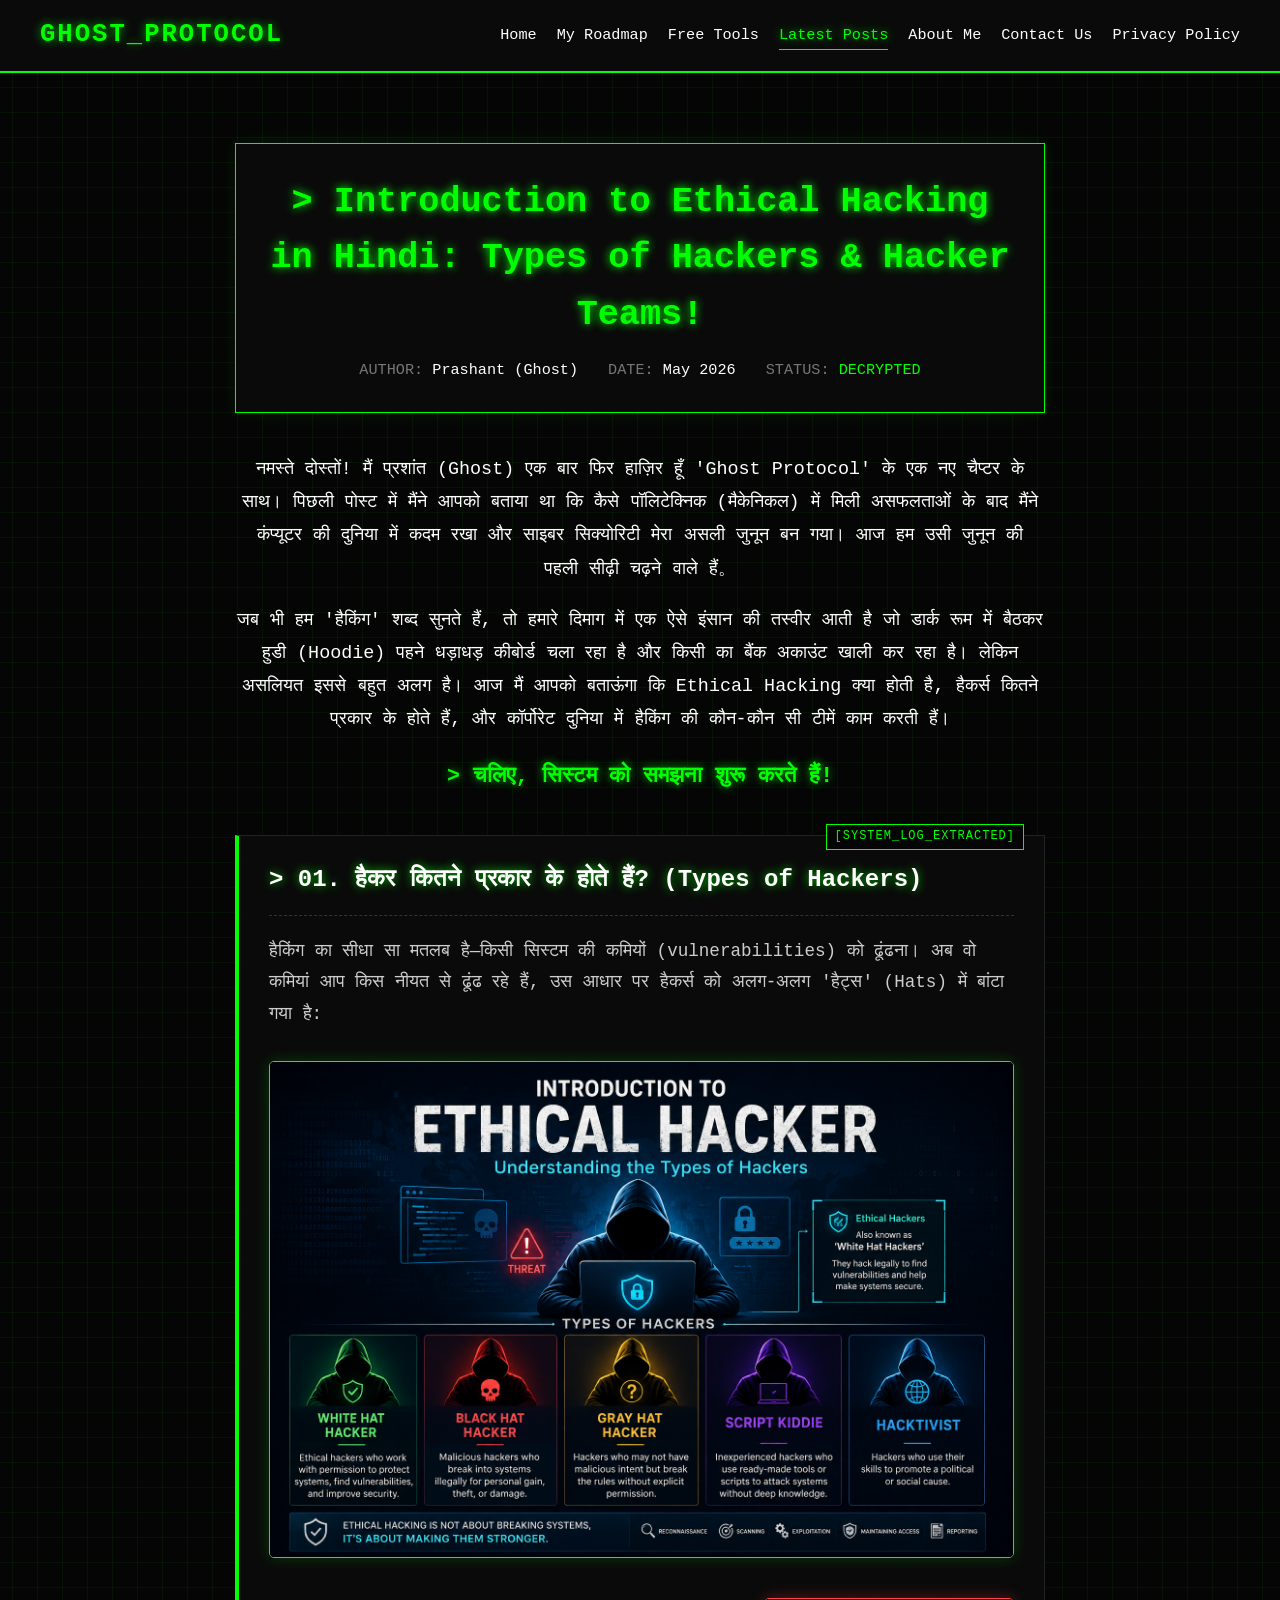
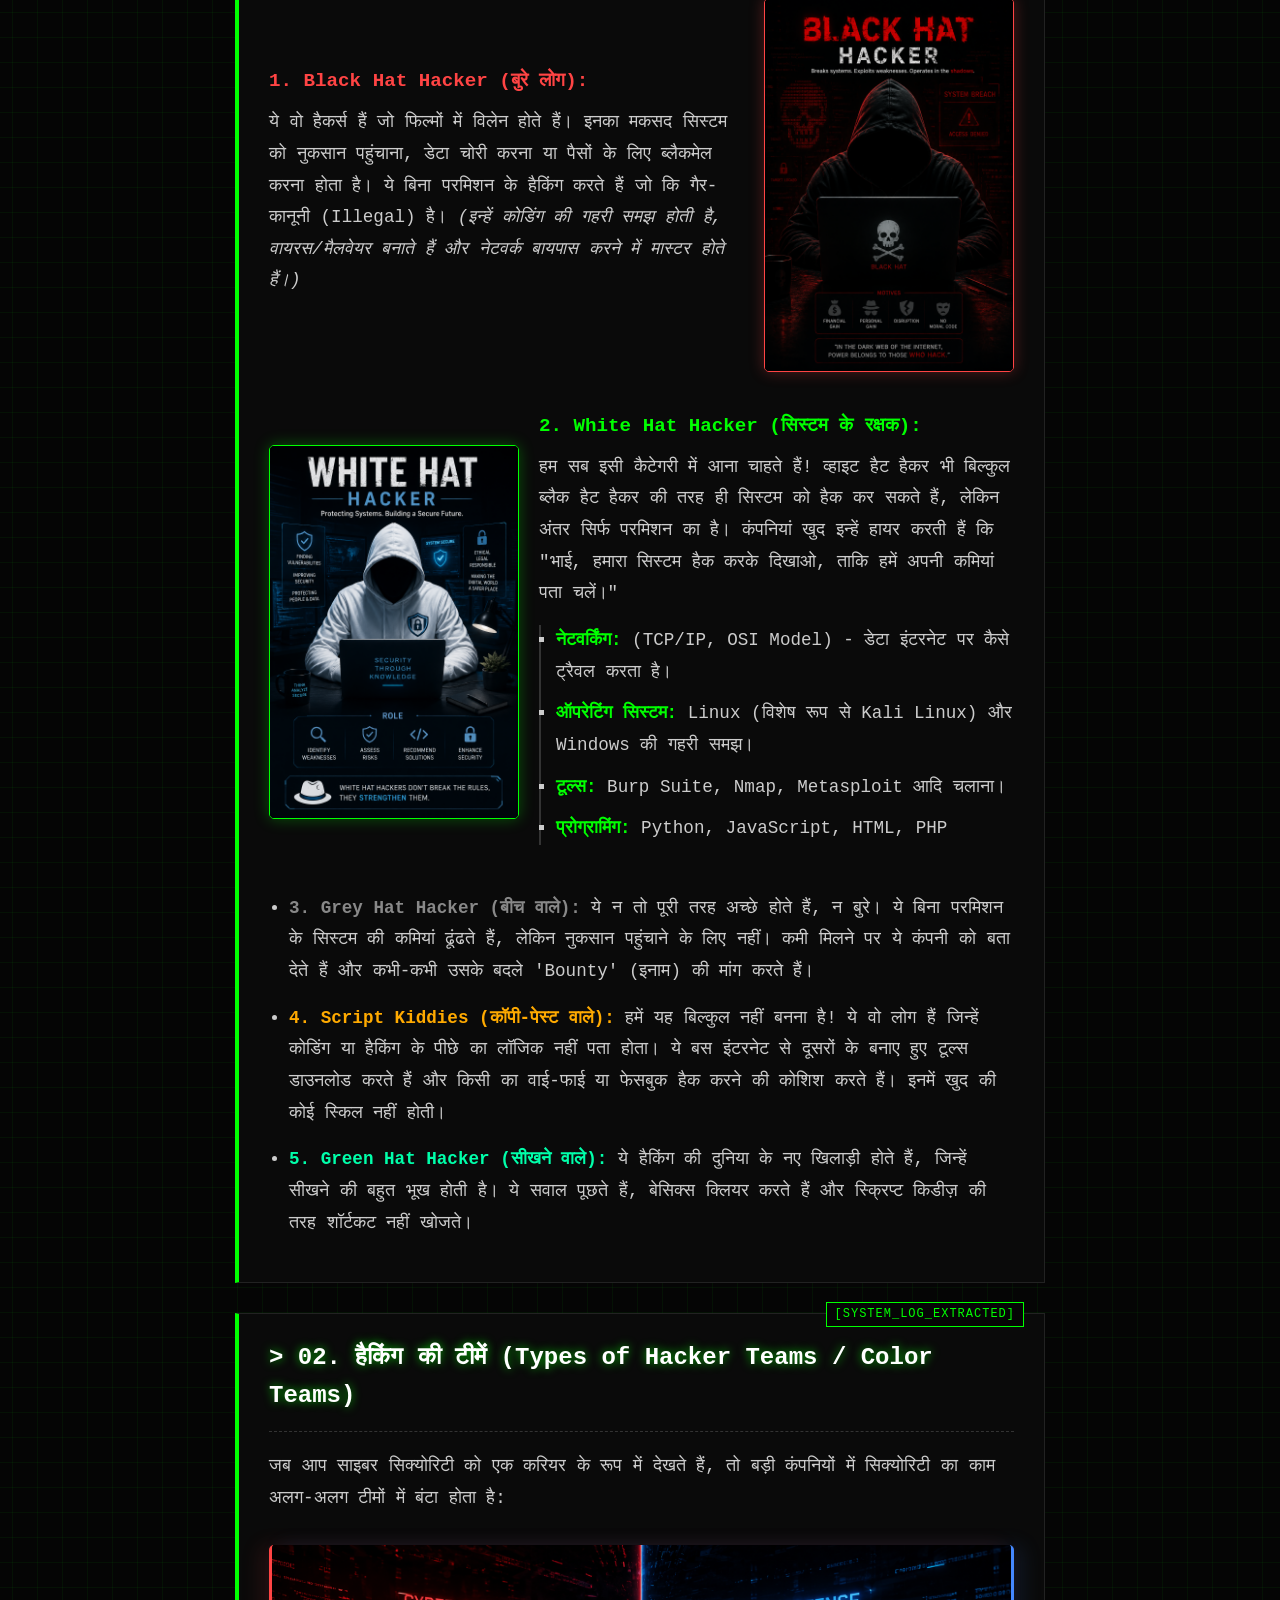
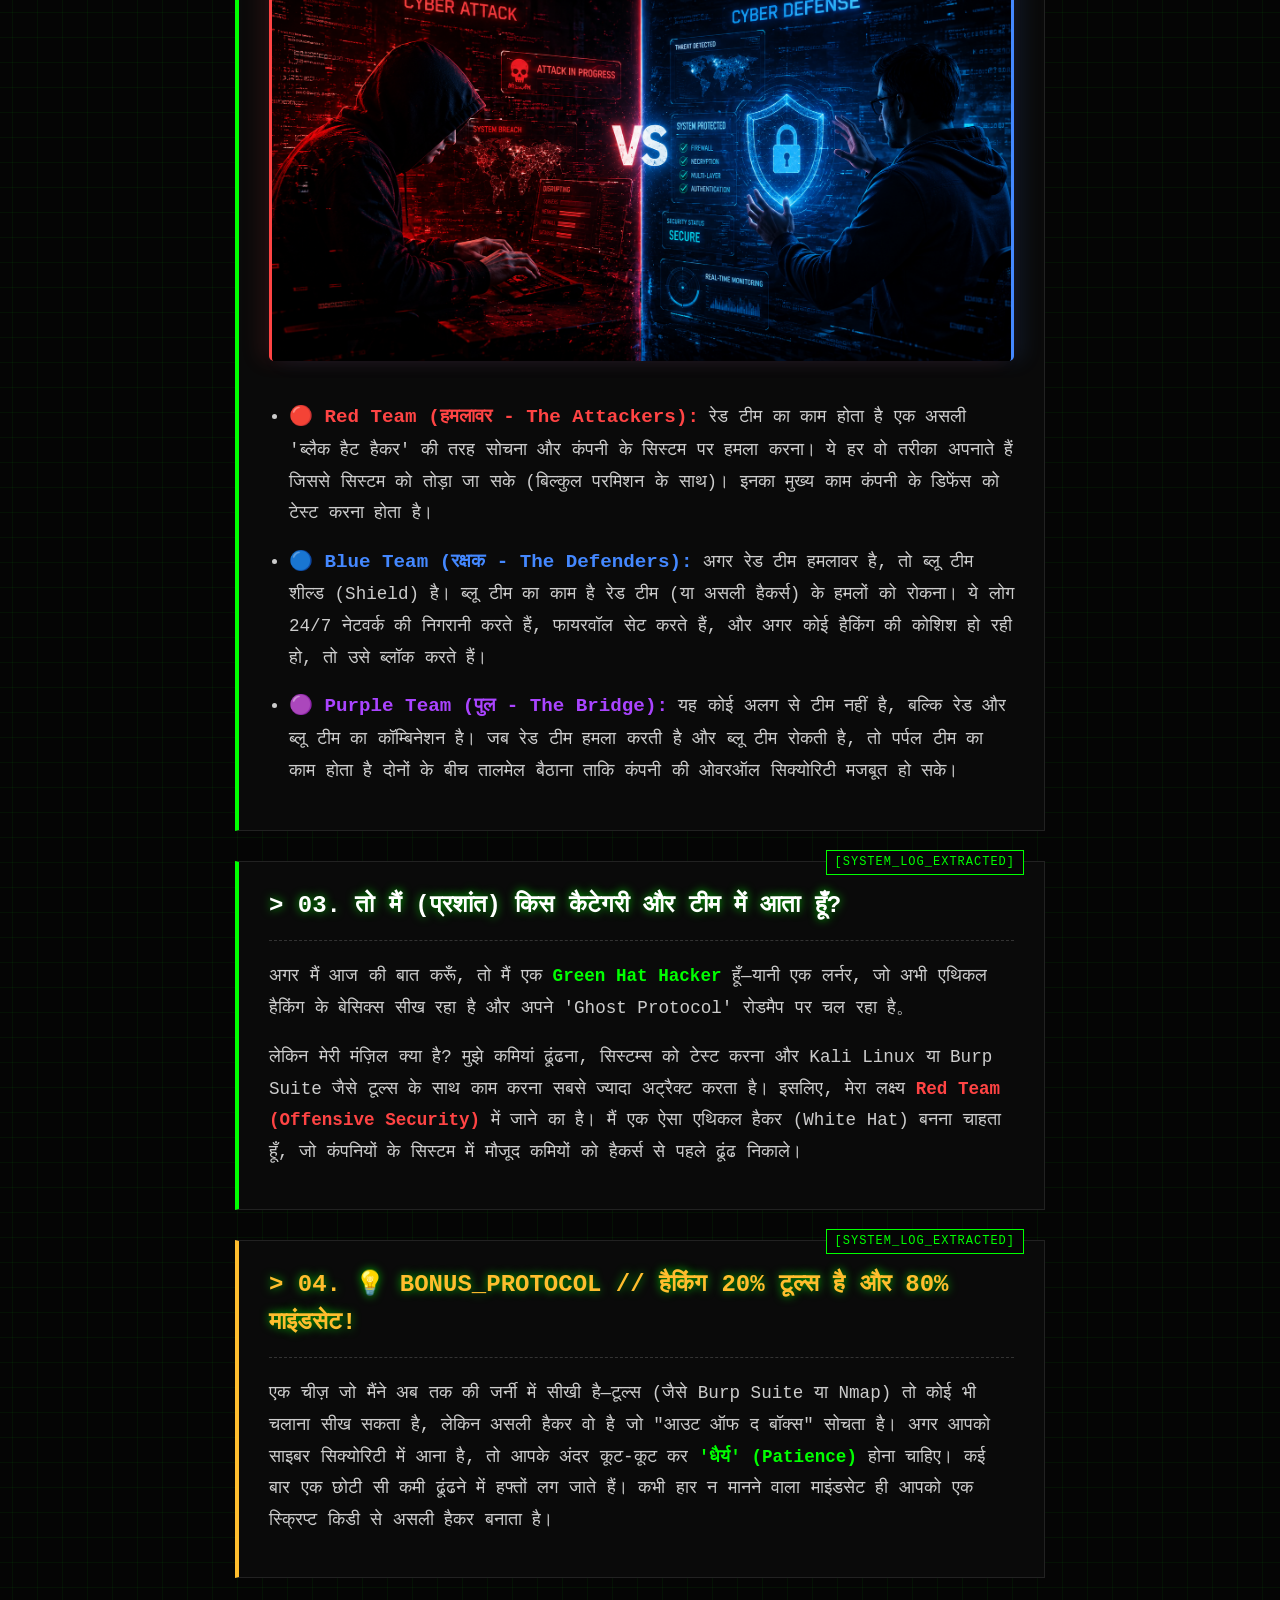
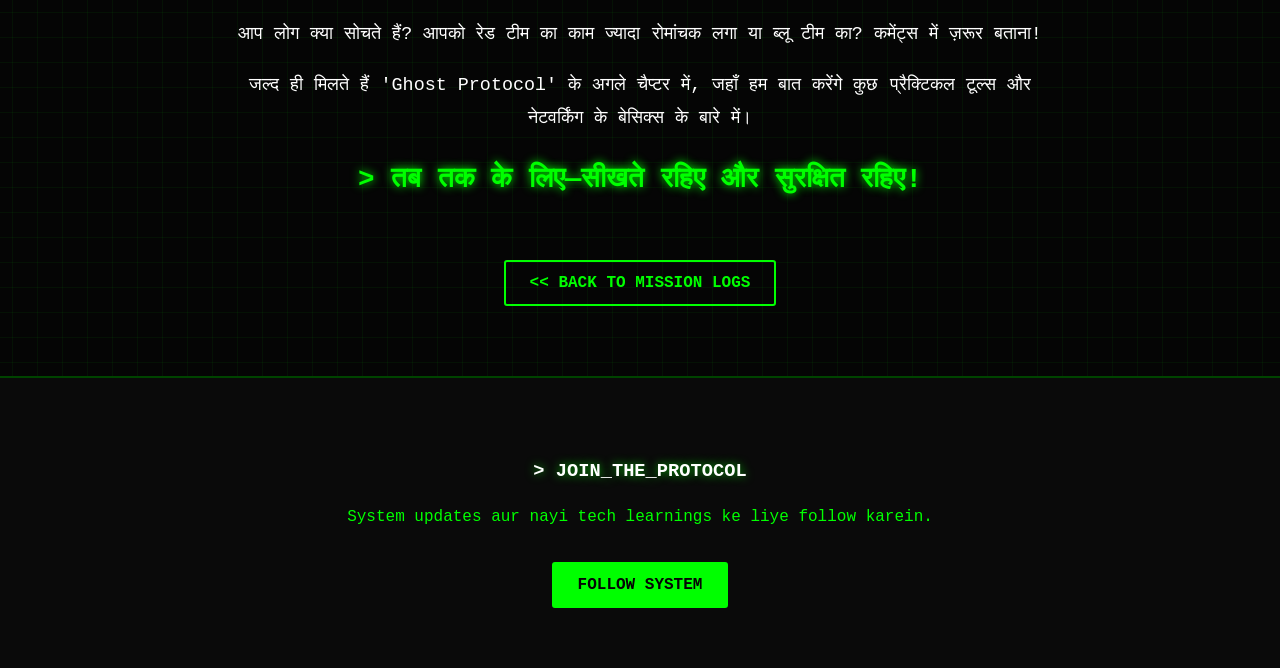
<file: Post 2.html>
<!DOCTYPE html>
<html lang="en">
<head>
    <meta charset="UTF-8">
    <meta name="viewport" content="width=device-width, initial-scale=1.0">
    <title>Ghost Protocol | Mission Log 02</title>
    <link rel="stylesheet" href="style.css">
    <style>
        /* Fade-in Animation so it loads smoothly */
        .post-container {
            max-width: 850px;
            margin: 50px auto;
            padding: 20px;
            animation: fadeIn 1s ease-in;
        }
        @keyframes fadeIn {
            from { opacity: 0; transform: translateY(20px); }
            to { opacity: 1; transform: translateY(0); }
        }

        /* Post Header */
        .post-header {
            background-color: #0a0a0a;
            border: 1px solid #00ff00;
            padding: 30px;
            text-align: center;
            margin-bottom: 40px;
            box-shadow: 0 0 15px rgba(0, 255, 0, 0.1);
        }
        .post-header h1 {
            color: #00ff00;
            font-size: 2.2rem;
            margin-top: 0;
            margin-bottom: 15px;
            text-shadow: 0 0 10px #00ff00;
        }
        .post-meta {
            color: #777;
            font-size: 0.95rem;
            display: flex;
            justify-content: center;
            gap: 30px;
        }
        .post-meta span { color: #fff; }

        /* Topic Blocks (Hacker Module Style) */
        .log-block {
            background-color: #0a0a0a;
            border-left: 4px solid #00ff00;
            border-right: 1px solid #222;
            border-top: 1px solid #222;
            border-bottom: 1px solid #222;
            padding: 25px 30px;
            margin-bottom: 30px;
            position: relative;
            transition: 0.3s;
        }
        .log-block:hover {
            box-shadow: 0 0 15px rgba(0, 255, 0, 0.05);
            border-right: 1px solid #004400;
        }
        
        /* Hacker Badge on each block */
        .log-block::before {
            content: '[SYSTEM_LOG_EXTRACTED]';
            position: absolute;
            top: -12px;
            right: 20px;
            background: #050505;
            color: #00ff00;
            font-size: 0.75rem;
            padding: 2px 8px;
            border: 1px solid #00ff00;
            letter-spacing: 1px;
        }

        .log-block h2 {
            color: #fff;
            margin-top: 0;
            border-bottom: 1px dashed #333;
            padding-bottom: 15px;
            font-size: 1.5rem;
        }
        .log-block p {
            color: #ccc;
            font-size: 1.1rem;
            line-height: 1.8;
            margin-bottom: 15px;
        }
        .log-block ul {
            color: #ccc;
            font-size: 1.1rem;
            line-height: 1.8;
            padding-left: 20px;
        }
        .log-block li { margin-bottom: 10px; }
        .log-block strong { color: #00ff00; }
        
        .intro-text {
            text-align: center;
            font-size: 1.15rem;
            color: #fff;
            margin-bottom: 40px;
            line-height: 1.8;
        }
    </style>
</head>
<body>

    <!-- NAVIGATION MENU -->
    <nav class="navbar">
        <div class="logo">GHOST_PROTOCOL</div>
        <ul class="nav-links">
            <li><a href="index.html">Home</a></li>
            <li><a href="Roadmap.html">My Roadmap</a></li>
            <li><a href="tools.html">Free Tools</a></li>
            <li><a href="posts.html" class="active">Latest Posts</a></li>
            <li><a href="about.html">About Me</a></li>
            <li><a href="contact.html">Contact Us</a></li>
            <li><a href="privacy.html">Privacy Policy</a></li>
        </ul>
    </nav>

    <!-- POST CONTENT -->
    <div class="post-container">
        
        <div class="post-header">
            <h1>> Introduction to Ethical Hacking in Hindi: Types of Hackers & Hacker Teams!</h1>
            <div class="post-meta">
                <div>AUTHOR: <span>Prashant (Ghost)</span></div>
                <div>DATE: <span>May 2026</span></div>
                <div>STATUS: <span style="color:#00ff00;">DECRYPTED</span></div>
            </div>
        </div>

        <!-- Intro -->
        <div class="intro-text">
            <p>नमस्ते दोस्तों! मैं प्रशांत (Ghost) एक बार फिर हाज़िर हूँ 'Ghost Protocol' के एक नए चैप्टर के साथ। पिछली पोस्ट में मैंने आपको बताया था कि कैसे पॉलिटेक्निक (मैकेनिकल) में मिली असफलताओं के बाद मैंने कंप्यूटर की दुनिया में कदम रखा और साइबर सिक्योरिटी मेरा असली जुनून बन गया। आज हम उसी जुनून की पहली सीढ़ी चढ़ने वाले हैं。</p>
            <p>जब भी हम 'हैकिंग' शब्द सुनते हैं, तो हमारे दिमाग में एक ऐसे इंसान की तस्वीर आती है जो डार्क रूम में बैठकर हुडी (Hoodie) पहने धड़ाधड़ कीबोर्ड चला रहा है और किसी का बैंक अकाउंट खाली कर रहा है। लेकिन असलियत इससे बहुत अलग है। आज मैं आपको बताऊंगा कि Ethical Hacking क्या होती है, हैकर्स कितने प्रकार के होते हैं, और कॉर्पोरेट दुनिया में हैकिंग की कौन-कौन सी टीमें काम करती हैं।</p>
            <h3 style="color: #00ff00; margin-top: 20px;">> चलिए, सिस्टम को समझना शुरू करते हैं!</h3>
        </div>

       <!-- Block 1: Types of Hackers -->
        <div class="log-block">
            <h2>> 01. हैकर कितने प्रकार के होते हैं? (Types of Hackers)</h2>
            <p>हैकिंग का सीधा सा मतलब है—किसी सिस्टम की कमियों (vulnerabilities) को ढूंढना। अब वो कमियां आप किस नीयत से ढूंढ रहे हैं, उस आधार पर हैकर्स को अलग-अलग 'हैट्स' (Hats) में बांटा गया है:</p>
            
            <!-- Main Intro Image (Jo tumne lagai hai) -->
            <div style="text-align: center; margin: 30px 0;">
                <img src="interoduction.png" alt="Ethical Hacking Image" style="max-width: 100%; border: 1px solid #00ff00; border-radius: 5px; box-shadow: 0 0 15px rgba(0, 255, 0, 0.2);">
            </div>
            
            <!-- Black Hat Hacker (Image on RIGHT) -->
            <div style="display: flex; align-items: center; gap: 20px; flex-wrap: wrap; margin-bottom: 30px;">
                <div style="flex: 1; min-width: 280px;">
                    <strong style="color: #ff4444; font-size: 1.2rem;">1. Black Hat Hacker (बुरे लोग):</strong>
                    <p style="margin-top: 10px; color: #ccc;">ये वो हैकर्स हैं जो फिल्मों में विलेन होते हैं। इनका मकसद सिस्टम को नुकसान पहुंचाना, डेटा चोरी करना या पैसों के लिए ब्लैकमेल करना होता है। ये बिना परमिशन के हैकिंग करते हैं जो कि गैर-कानूनी (Illegal) है। <em>(इन्हें कोडिंग की गहरी समझ होती है, वायरस/मैलवेयर बनाते हैं और नेटवर्क बायपास करने में मास्टर होते हैं।)</em></p>
                </div>
                <div style="flex-basis: 250px; text-align: center;">
                    <img src="black hat hacker.png" alt="Black Hat Hacker" style="max-width: 100%; border: 1px solid #ff4444; border-radius: 5px; box-shadow: 0 0 15px rgba(255, 68, 68, 0.3);">
                </div>
            </div>

            <!-- White Hat Hacker (Image on LEFT) -->
            <div style="display: flex; align-items: center; gap: 20px; flex-wrap: wrap; margin-bottom: 30px;">
                <div style="flex-basis: 250px; text-align: center;">
                    <img src="white hat hacker.png" alt="White Hat Hacker" style="max-width: 100%; border: 1px solid #00ff00; border-radius: 5px; box-shadow: 0 0 15px rgba(0, 255, 0, 0.3);">
                </div>
                <div style="flex: 1; min-width: 280px;">
                    <strong style="color: #00ff00; font-size: 1.2rem;">2. White Hat Hacker (सिस्टम के रक्षक):</strong>
                    <p style="margin-top: 10px; color: #ccc;">हम सब इसी कैटेगरी में आना चाहते हैं! व्हाइट हैट हैकर भी बिल्कुल ब्लैक हैट हैकर की तरह ही सिस्टम को हैक कर सकते हैं, लेकिन अंतर सिर्फ परमिशन का है। कंपनियां खुद इन्हें हायर करती हैं कि "भाई, हमारा सिस्टम हैक करके दिखाओ, ताकि हमें अपनी कमियां पता चलें।"</p>
                    <ul style="margin-top: 10px; border-left: 2px solid #333; padding-left: 15px; list-style-type: square; color: #ccc;">
                        <li><strong>नेटवर्किंग:</strong> (TCP/IP, OSI Model) - डेटा इंटरनेट पर कैसे ट्रैवल करता है।</li>
                        <li><strong>ऑपरेटिंग सिस्टम:</strong> Linux (विशेष रूप से Kali Linux) और Windows की गहरी समझ।</li>
                        <li><strong>टूल्स:</strong> Burp Suite, Nmap, Metasploit आदि चलाना।</li>
                        <li><strong>प्रोग्रामिंग:</strong> Python, JavaScript, HTML, PHP</li>
                    </ul>
                </div>
            </div>
            
            <!-- Baaki ke Hats (List ke andar) -->
            <ul style="margin-top: 20px;">
                <li style="margin-bottom: 15px;"><strong style="color: #888;">3. Grey Hat Hacker (बीच वाले):</strong> ये न तो पूरी तरह अच्छे होते हैं, न बुरे। ये बिना परमिशन के सिस्टम की कमियां ढूंढते हैं, लेकिन नुकसान पहुंचाने के लिए नहीं। कमी मिलने पर ये कंपनी को बता देते हैं और कभी-कभी उसके बदले 'Bounty' (इनाम) की मांग करते हैं।</li>
                
                <li style="margin-bottom: 15px;"><strong style="color: #ffaa00;">4. Script Kiddies (कॉपी-पेस्ट वाले):</strong> हमें यह बिल्कुल नहीं बनना है! ये वो लोग हैं जिन्हें कोडिंग या हैकिंग के पीछे का लॉजिक नहीं पता होता। ये बस इंटरनेट से दूसरों के बनाए हुए टूल्स डाउनलोड करते हैं और किसी का वाई-फाई या फेसबुक हैक करने की कोशिश करते हैं। इनमें खुद की कोई स्किल नहीं होती।</li>
                
                <li><strong style="color: #00ffaa;">5. Green Hat Hacker (सीखने वाले):</strong> ये हैकिंग की दुनिया के नए खिलाड़ी होते हैं, जिन्हें सीखने की बहुत भूख होती है। ये सवाल पूछते हैं, बेसिक्स क्लियर करते हैं और स्क्रिप्ट किडीज़ की तरह शॉर्टकट नहीं खोजते।</li>
            </ul>
        </div>

       <!-- Block 2: Hacker Teams -->
        <div class="log-block">
            <h2>> 02. हैकिंग की टीमें (Types of Hacker Teams / Color Teams)</h2>
            <p>जब आप साइबर सिक्योरिटी को एक करियर के रूप में देखते हैं, तो बड़ी कंपनियों में सिक्योरिटी का काम अलग-अलग टीमों में बंटा होता है:</p>
            
            <!-- Red vs Blue Team Image -->
            <div style="text-align: center; margin: 30px 0;">
                <img src="red teem vs blue teem.png" alt="Red vs Blue Team" style="max-width: 100%; border-left: 3px solid #ff4444; border-right: 3px solid #4488ff; border-radius: 5px; box-shadow: -10px 0 20px rgba(255, 68, 68, 0.1), 10px 0 20px rgba(68, 136, 255, 0.1);">
            </div>

            <ul>
                <!-- Red, Blue, Purple team wali list yahan rahegi -->
                <li><strong style="color: #ff4444; font-size: 1.2rem;">🔴 Red Team (हमलावर - The Attackers):</strong> रेड टीम का काम होता है एक असली 'ब्लैक हैट हैकर' की तरह सोचना और कंपनी के सिस्टम पर हमला करना। ये हर वो तरीका अपनाते हैं जिससे सिस्टम को तोड़ा जा सके (बिल्कुल परमिशन के साथ)। इनका मुख्य काम कंपनी के डिफेंस को टेस्ट करना होता है।</li>
                
                <li style="margin-top: 15px;"><strong style="color: #4488ff; font-size: 1.2rem;">🔵 Blue Team (रक्षक - The Defenders):</strong> अगर रेड टीम हमलावर है, तो ब्लू टीम शील्ड (Shield) है। ब्लू टीम का काम है रेड टीम (या असली हैकर्स) के हमलों को रोकना। ये लोग 24/7 नेटवर्क की निगरानी करते हैं, फायरवॉल सेट करते हैं, और अगर कोई हैकिंग की कोशिश हो रही हो, तो उसे ब्लॉक करते हैं।</li>
                
                <li style="margin-top: 15px;"><strong style="color: #aa44ff; font-size: 1.2rem;">🟣 Purple Team (पुल - The Bridge):</strong> यह कोई अलग से टीम नहीं है, बल्कि रेड और ब्लू टीम का कॉम्बिनेशन है। जब रेड टीम हमला करती है और ब्लू टीम रोकती है, तो पर्पल टीम का काम होता है दोनों के बीच तालमेल बैठाना ताकि कंपनी की ओवरऑल सिक्योरिटी मजबूत हो सके।</li>
            </ul>
        </div>

        <!-- Block 3: My Path -->
        <div class="log-block">
            <h2>> 03. तो मैं (प्रशांत) किस कैटेगरी और टीम में आता हूँ?</h2>
            <p>अगर मैं आज की बात करूँ, तो मैं एक <strong>Green Hat Hacker</strong> हूँ—यानी एक लर्नर, जो अभी एथिकल हैकिंग के बेसिक्स सीख रहा है और अपने 'Ghost Protocol' रोडमैप पर चल रहा है。</p>
            <p>लेकिन मेरी मंज़िल क्या है? मुझे कमियां ढूंढना, सिस्टम्स को टेस्ट करना और Kali Linux या Burp Suite जैसे टूल्स के साथ काम करना सबसे ज्यादा अट्रैक्ट करता है। इसलिए, मेरा लक्ष्य <strong style="color: #ff4444;">Red Team (Offensive Security)</strong> में जाने का है। मैं एक ऐसा एथिकल हैकर (White Hat) बनना चाहता हूँ, जो कंपनियों के सिस्टम में मौजूद कमियों को हैकर्स से पहले ढूंढ निकाले।</p>
        </div>

        <!-- Block 4: Bonus Mindset -->
        <div class="log-block" style="border-left-color: #ffbd2e;">
            <h2 style="color: #ffbd2e;">> 04. 💡 BONUS_PROTOCOL // हैकिंग 20% टूल्स है और 80% माइंडसेट!</h2>
            <p>एक चीज़ जो मैंने अब तक की जर्नी में सीखी है—टूल्स (जैसे Burp Suite या Nmap) तो कोई भी चलाना सीख सकता है, लेकिन असली हैकर वो है जो "आउट ऑफ द बॉक्स" सोचता है। अगर आपको साइबर सिक्योरिटी में आना है, तो आपके अंदर कूट-कूट कर <strong>'धैर्य' (Patience)</strong> होना चाहिए। कई बार एक छोटी सी कमी ढूंढने में हफ्तों लग जाते हैं। कभी हार न मानने वाला माइंडसेट ही आपको एक स्क्रिप्ट किडी से असली हैकर बनाता है।</p>
        </div>

        <!-- Outro -->
        <div class="intro-text" style="margin-top: 40px;">
            <p>आप लोग क्या सोचते हैं? आपको रेड टीम का काम ज्यादा रोमांचक लगा या ब्लू टीम का? कमेंट्स में ज़रूर बताना!</p>
            <p>जल्द ही मिलते हैं 'Ghost Protocol' के अगले चैप्टर में, जहाँ हम बात करेंगे कुछ प्रैक्टिकल टूल्स और नेटवर्किंग के बेसिक्स के बारे में।</p>
            <h2 style="color: #00ff00; text-shadow: 0 0 10px #00ff00; margin-top: 20px;">> तब तक के लिए—सीखते रहिए और सुरक्षित रहिए!</h2>
        </div>

        <!-- BACK BUTTON -->
        <div style="margin-top: 40px; text-align: center;">
            <button class="follow-btn" style="background-color: transparent; border-color: #00ff00; color: #00ff00;" onclick="window.location.href='index.html'"><< BACK TO MISSION LOGS</button>
        </div>

    </div>

    <!-- FOOTER -->
    <footer class="footer">
        <h3>> JOIN_THE_PROTOCOL</h3>
        <p>System updates aur nayi tech learnings ke liye follow karein.</p>
        <button class="follow-btn" onclick="window.location.href='subscribe.html'">FOLLOW SYSTEM</button>
    </footer>

</body>
</html>
</file>
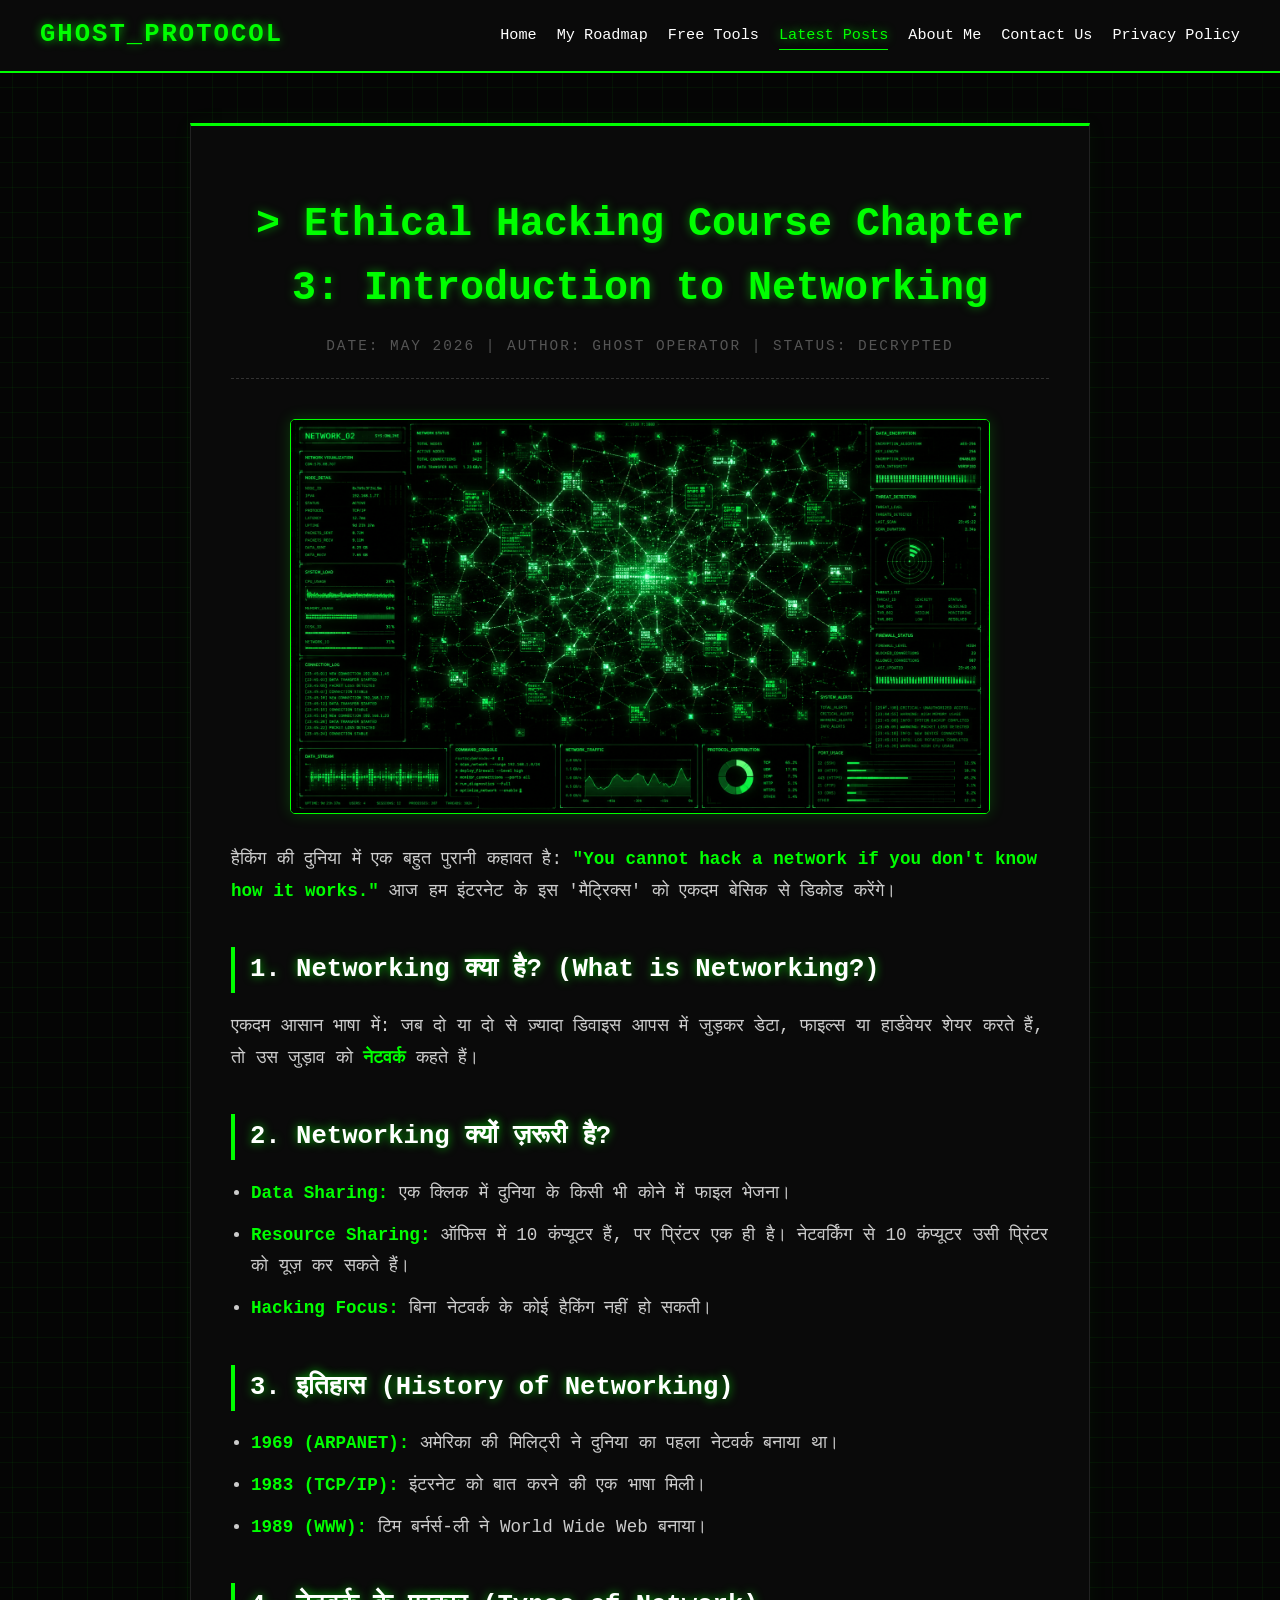
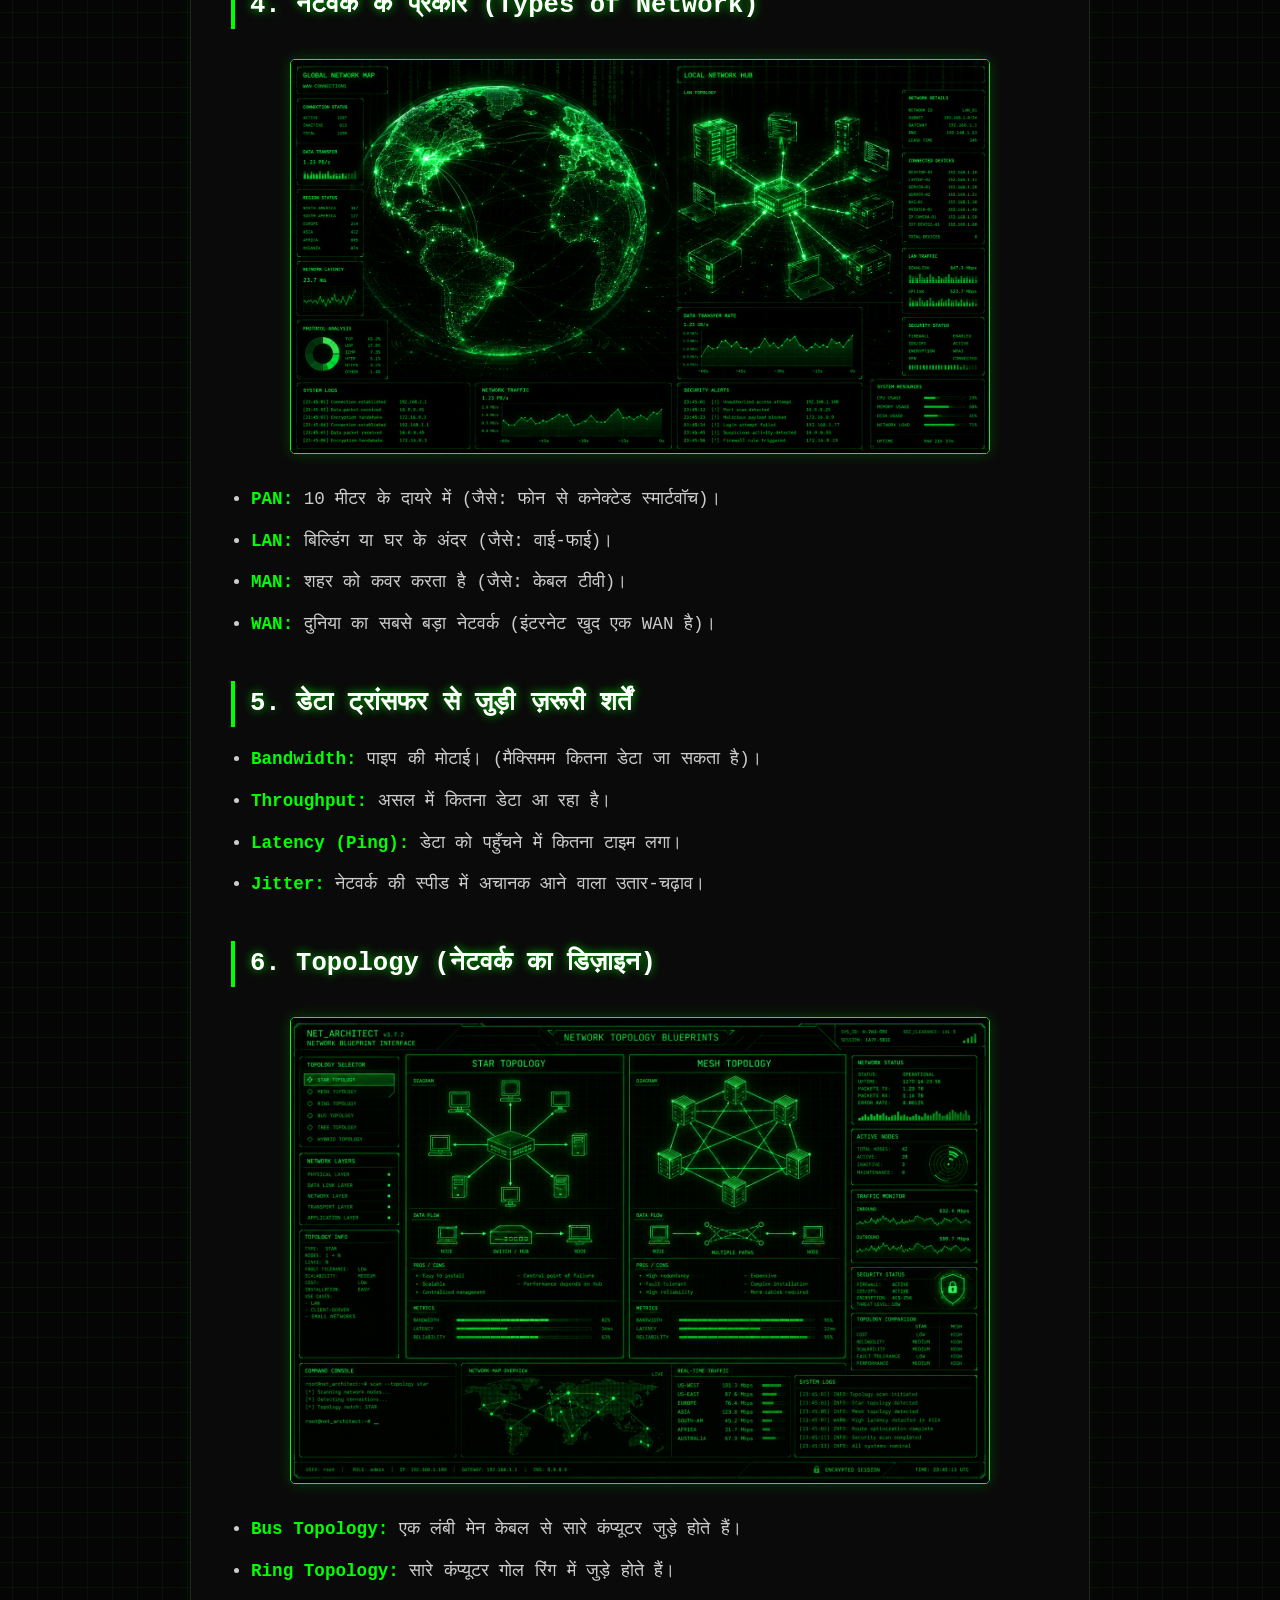
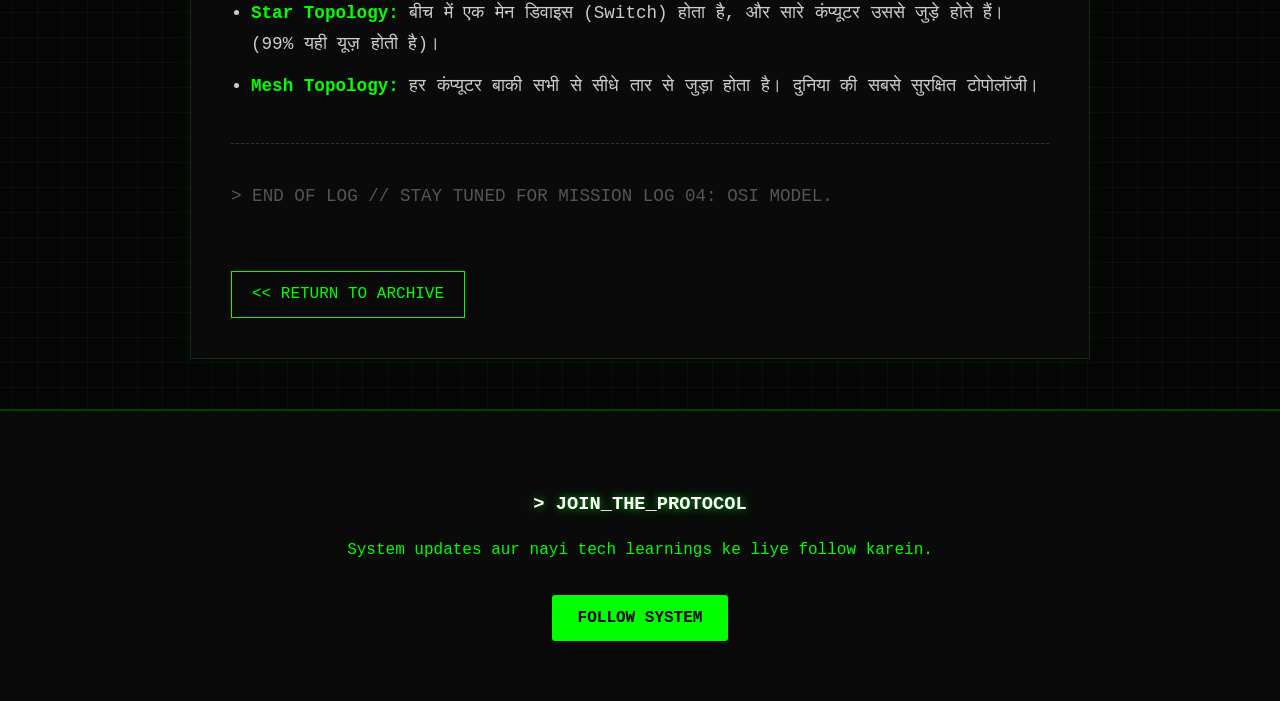
<file: Post 3.html>
<!DOCTYPE html>
<html lang="en">
<head>
    <meta charset="UTF-8">
    <meta name="viewport" content="width=device-width, initial-scale=1.0">
    <title>Mission Log 03: Networking | Ghost Protocol</title>
    <link rel="stylesheet" href="style.css">
    <style>
        .blog-container {
            max-width: 900px;
            margin: 50px auto;
            padding: 40px;
            background: #0a0a0a;
            border: 1px solid #222;
            border-top: 3px solid #00ff00;
            box-shadow: 0 0 20px rgba(0, 255, 0, 0.05);
            animation: fadeIn 1s ease-in;
        }
        @keyframes fadeIn {
            from { opacity: 0; transform: translateY(15px); }
            to { opacity: 1; transform: translateY(0); }
        }
        .blog-header { text-align: center; margin-bottom: 40px; }
        .blog-header h1 { color: #00ff00; font-size: 2.5rem; text-shadow: 0 0 10px rgba(0, 255, 0, 0.5); margin-bottom: 10px; }
        .blog-header .meta-data { color: #555; font-size: 0.9rem; letter-spacing: 2px; border-bottom: 1px dashed #333; padding-bottom: 20px; }
        .blog-content { color: #ccc; line-height: 1.8; font-size: 1.1rem; }
        .blog-content h2 { color: #fff; margin-top: 40px; margin-bottom: 15px; border-left: 4px solid #00ff00; padding-left: 15px; font-size: 1.6rem; }
        .blog-content ul { margin-bottom: 25px; padding-left: 20px; }
        .blog-content li { margin-bottom: 10px; }
        .blog-content strong { color: #00ff00; }
        .blog-image { width: 100%; max-width: 700px; display: block; margin: 30px auto; border: 1px solid #00ff00; border-radius: 5px; box-shadow: 0 0 15px rgba(0, 255, 0, 0.2); }
        .back-btn { display: inline-block; margin-top: 40px; padding: 10px 20px; background: transparent; color: #00ff00; border: 1px solid #00ff00; text-decoration: none; transition: 0.3s; }
        .back-btn:hover { background: #00ff00; color: #000; box-shadow: 0 0 10px #00ff00; }
    </style>
</head>
<body>

    <nav class="navbar">
        <div class="logo">GHOST_PROTOCOL</div>
        <ul class="nav-links">
            <li><a href="index.html">Home</a></li>
            <li><a href="Roadmap.html">My Roadmap</a></li>
            <li><a href="tools.html">Free Tools</a></li>
            <li><a href="Latest post.html" class="active">Latest Posts</a></li>
            <li><a href="about.html">About Me</a></li>
            <li><a href="contact.html">Contact Us</a></li>
            <li><a href="privacy.html">Privacy Policy</a></li>
        </ul>
    </nav>

    <div class="blog-container">
        <div class="blog-header">
            <h1>> Ethical Hacking Course Chapter 3: Introduction to Networking</h1>
            <p class="meta-data">DATE: MAY 2026 | AUTHOR: GHOST OPERATOR | STATUS: DECRYPTED</p>
        </div>

        <div class="blog-content">
            <img src="network-cover.png" alt="Networking Matrix" class="blog-image">

            <p>हैकिंग की दुनिया में एक बहुत पुरानी कहावत है: <strong>"You cannot hack a network if you don't know how it works."</strong> आज हम इंटरनेट के इस 'मैट्रिक्स' को एकदम बेसिक से डिकोड करेंगे।</p>

            <h2>1. Networking क्या है? (What is Networking?)</h2>
            <p>एकदम आसान भाषा में: जब दो या दो से ज़्यादा डिवाइस आपस में जुड़कर डेटा, फाइल्स या हार्डवेयर शेयर करते हैं, तो उस जुड़ाव को <strong>नेटवर्क</strong> कहते हैं।</p>

            <h2>2. Networking क्यों ज़रूरी है?</h2>
            <ul>
                <li><strong>Data Sharing:</strong> एक क्लिक में दुनिया के किसी भी कोने में फाइल भेजना।</li>
                <li><strong>Resource Sharing:</strong> ऑफिस में 10 कंप्यूटर हैं, पर प्रिंटर एक ही है। नेटवर्किंग से 10 कंप्यूटर उसी प्रिंटर को यूज़ कर सकते हैं।</li>
                <li><strong>Hacking Focus:</strong> बिना नेटवर्क के कोई हैकिंग नहीं हो सकती।</li>
            </ul>

            <h2>3. इतिहास (History of Networking)</h2>
            <ul>
                <li><strong>1969 (ARPANET):</strong> अमेरिका की मिलिट्री ने दुनिया का पहला नेटवर्क बनाया था।</li>
                <li><strong>1983 (TCP/IP):</strong> इंटरनेट को बात करने की एक भाषा मिली।</li>
                <li><strong>1989 (WWW):</strong> टिम बर्नर्स-ली ने World Wide Web बनाया।</li>
            </ul>

            <h2>4. नेटवर्क के प्रकार (Types of Network)</h2>
            <img src="network-types.png" alt="Types of Networks" class="blog-image">
            <ul>
                <li><strong>PAN:</strong> 10 मीटर के दायरे में (जैसे: फोन से कनेक्टेड स्मार्टवॉच)।</li>
                <li><strong>LAN:</strong> बिल्डिंग या घर के अंदर (जैसे: वाई-फाई)।</li>
                <li><strong>MAN:</strong> शहर को कवर करता है (जैसे: केबल टीवी)।</li>
                <li><strong>WAN:</strong> दुनिया का सबसे बड़ा नेटवर्क (इंटरनेट खुद एक WAN है)।</li>
            </ul>

            <h2>5. डेटा ट्रांसफर से जुड़ी ज़रूरी शर्तें</h2>
            <ul>
                <li><strong>Bandwidth:</strong> पाइप की मोटाई। (मैक्सिमम कितना डेटा जा सकता है)।</li>
                <li><strong>Throughput:</strong> असल में कितना डेटा आ रहा है।</li>
                <li><strong>Latency (Ping):</strong> डेटा को पहुँचने में कितना टाइम लगा।</li>
                <li><strong>Jitter:</strong> नेटवर्क की स्पीड में अचानक आने वाला उतार-चढ़ाव।</li>
            </ul>

            <h2>6. Topology (नेटवर्क का डिज़ाइन)</h2>
            <img src="topology.png" alt="Network Topologies" class="blog-image">
            <ul>
                <li><strong>Bus Topology:</strong> एक लंबी मेन केबल से सारे कंप्यूटर जुड़े होते हैं।</li>
                <li><strong>Ring Topology:</strong> सारे कंप्यूटर गोल रिंग में जुड़े होते हैं।</li>
                <li><strong>Star Topology:</strong> बीच में एक मेन डिवाइस (Switch) होता है, और सारे कंप्यूटर उससे जुड़े होते हैं। (99% यही यूज़ होती है)।</li>
                <li><strong>Mesh Topology:</strong> हर कंप्यूटर बाकी सभी से सीधे तार से जुड़ा होता है। दुनिया की सबसे सुरक्षित टोपोलॉजी।</li>
            </ul>

            <div style="margin-top: 40px; border-top: 1px dashed #333; padding-top: 20px;">
                <p style="color: #555;">> END OF LOG // STAY TUNED FOR MISSION LOG 04: OSI MODEL.</p>
            </div>
        </div>

        <a href="Index.HTML" class="back-btn"><< RETURN TO ARCHIVE</a>
    </div>

    <footer class="footer">
        <h3>> JOIN_THE_PROTOCOL</h3>
        <p>System updates aur nayi tech learnings ke liye follow karein.</p>
        <button class="follow-btn" onclick="window.location.href='subscribe.html'">FOLLOW SYSTEM</button>
    </footer>

</body>
</html>
</file>
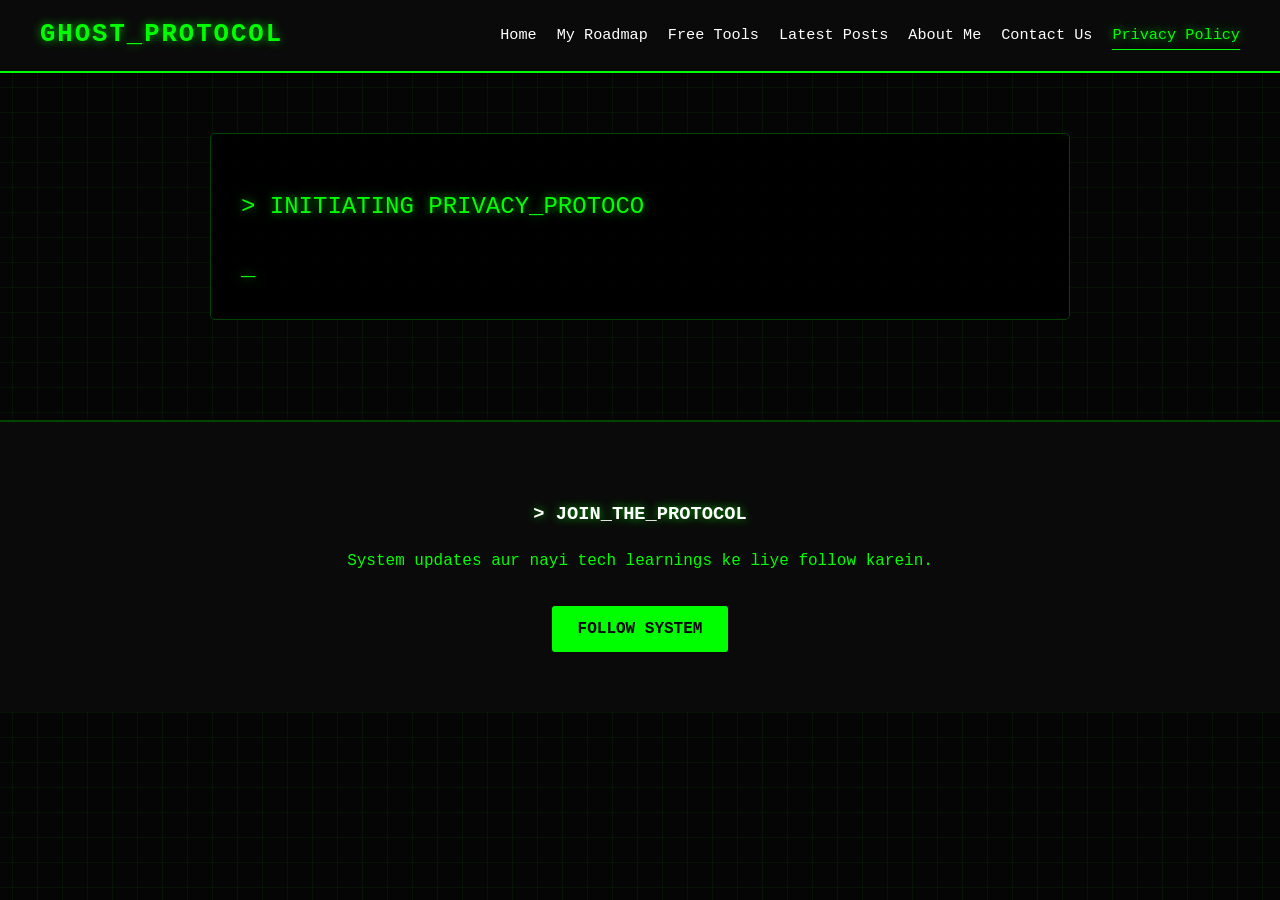
<file: Privacy Policy.html>
<!DOCTYPE html>
<html lang="en">
<head>
    <meta charset="UTF-8">
    <meta name="viewport" content="width=device-width, initial-scale=1.0">
    <title>Ghost Protocol | Privacy Policy</title>
    <link rel="stylesheet" href="style.css">
    <style>
        /* Smooth reveal animation */
        #privacy-content {
            display: none;
            animation: fadeIn 1.5s ease-in;
        }
        @keyframes fadeIn {
            from { opacity: 0; transform: translateY(20px); }
            to { opacity: 1; transform: translateY(0); }
        }
        
        .policy-section {
            background-color: #0a0a0a;
            border-left: 2px solid #00ff00;
            padding: 20px;
            margin-bottom: 25px;
            color: #ccc;
        }
        .policy-section h3 {
            color: #fff;
            margin-top: 0;
            border-bottom: 1px dashed #333;
            padding-bottom: 10px;
        }
        .policy-section strong {
            color: #00ff00;
        }
    </style>
</head>
<body>

    <!-- NAVIGATION MENU -->
    <nav class="navbar">
        <div class="logo">GHOST_PROTOCOL</div>
        <ul class="nav-links">
            <li><a href="index.html">Home</a></li>
            <li><a href="Roadmap.html">My Roadmap</a></li>
            <li><a href="tools.html">Free Tools</a></li>
            <li><a href="posts.html">Latest Posts</a></li>
            <li><a href="about.html">About Me</a></li>
            <li><a href="contact.html">Contact Us</a></li>
            <li><a href="privacy.html" class="active">Privacy Policy</a></li>
        </ul>
    </nav>

    <!-- HEADER / TYPING EFFECT -->
    <div class="terminal-container" style="max-width: 900px; margin: 40px auto; padding: 20px;">
        <div class="code-terminal" style="margin-bottom: 30px; min-height: 120px;">
            <p id="privacy-typing"></p><span class="cursor" id="cursor">_</span>
        </div>
    </div>

    <!-- HIDDEN PRIVACY CONTENT (Reveals after typing) -->
    <div id="privacy-content" style="max-width: 900px; margin: 0 auto; padding: 0 20px;">
        
        <div class="policy-section">
            <h3>> 01. DATA_COLLECTION (हम क्या जानकारी लेते हैं)</h3>
            <p>एक साइबर सिक्योरिटी एंथूज़ियास्ट होने के नाते, मैं (प्रशांत) आपकी प्राइवेसी की पूरी रिस्पेक्ट करता हूँ। <strong>Ghost Protocol</strong> किसी भी विज़िटर का पर्सनल डेटा छुपकर ट्रैक या स्टोर नहीं करता है। हम सिर्फ वही जानकारी (जैसे नाम या ईमेल) लेते हैं, जो आप खुद 'Contact Us' फॉर्म या हमारे Telegram Bot के ज़रिए हमारे साथ शेयर करते हैं।</p>
        </div>

        <div class="policy-section">
            <h3>> 02. COOKIES_&_TRACKING (कुकीज़ का इस्तेमाल)</h3>
            <p>हमारी वेबसाइट पर कोई भी खतरनाक ट्रैकिंग स्क्रिप्ट (Malicious Scripts) नहीं है। हम सिर्फ बेसिक एनालिटिक्स (जैसे कितने लोग साइट पर आए) जानने के लिए स्टैंडर्ड वेब कुकीज़ का इस्तेमाल कर सकते हैं, ताकि हम आपको बेहतर कंटेंट दे सकें। आपका डेटा किसी भी थर्ड-पार्टी कंपनी को नहीं बेचा जाता।</p>
        </div>

        <div class="policy-section">
            <h3>> 03. EXTERNAL_NODES (बाहरी वेबसाइट्स के लिंक)</h3>
            <p>हमारे <strong>Free Tools</strong> और ब्लॉग पोस्ट्स में कई बाहरी वेबसाइट्स (जैसे Nmap, Kali Linux, TryHackMe) के लिंक्स दिए गए हैं। जब आप हमारी साइट से उन साइट्स पर जाते हैं, तो उनकी अपनी प्राइवेसी पॉलिसी लागू होती है। हम बाहरी वेबसाइट्स के कंटेंट या उनकी ट्रैकिंग के लिए ज़िम्मेदार नहीं हैं।</p>
        </div>

        <div class="policy-section">
            <h3>> 04. SECURITY_PROTOCOLS (आपकी सुरक्षा)</h3>
            <p>हम यह सुनिश्चित करने की पूरी कोशिश करते हैं कि हमारी वेबसाइट सुरक्षित रहे। हालाँकि इंटरनेट पर कोई भी सिस्टम 100% सुरक्षित नहीं है, लेकिन हम इंडस्ट्री के स्टैंडर्ड सुरक्षा नियमों का पालन करते हैं।</p>
        </div>

        <div class="policy-section">
            <h3>> 05. CONSENT_&_UPDATES (आपकी सहमति)</h3>
            <p>हमारी वेबसाइट का इस्तेमाल करके, आप इस <strong>Privacy Protocol</strong> से सहमत होते हैं। जैसे-जैसे हमारा सिस्टम अपडेट होगा, हम इस पॉलिसी में भी बदलाव कर सकते हैं। कोई भी बड़ा बदलाव होने पर इसी पेज पर अपडेट कर दिया जाएगा।</p>
            <p style="margin-top: 15px; font-size: 0.85rem; color: #777;">> LAST_UPDATED: MAY 2026</p>
        </div>

    </div>

    <!-- FOOTER -->
    <footer class="footer" style="margin-top: 50px;">
        <h3>> JOIN_THE_PROTOCOL</h3>
        <p>System updates aur nayi tech learnings ke liye follow karein.</p>
        <button class="follow-btn" onclick="window.location.href='subscribe.html'">FOLLOW SYSTEM</button>
    </footer>

    <!-- JAVASCRIPT FOR TYPING EFFECT -->
    <script>
        const privacyText = "> INITIATING PRIVACY_PROTOCOL...\n> SCANNING USER DATA...\n> RELAX. WE RESPECT YOUR PRIVACY.\n\nसाइबर सिक्योरिटी की दुनिया में प्राइवेसी सबसे बड़ा हथियार है। 'घोस्ट प्रोटोकॉल' आपके डेटा और डिजिटल फुटप्रिंट (Digital Footprint) को कैसे सुरक्षित रखता है, इसकी जानकारी नीचे दी गई है:";
        
        const privacyTypingElement = document.getElementById("privacy-typing");
        const privacyContentDiv = document.getElementById("privacy-content");
        const cursor = document.getElementById("cursor");
        let pIndex = 0;

        function typePrivacyIntro() {
            if (!privacyTypingElement) return;

            if (pIndex < privacyText.length) {
                if (privacyText.charAt(pIndex) === '\n') {
                    privacyTypingElement.innerHTML += "<br>";
                } else {
                    privacyTypingElement.innerHTML += privacyText.charAt(pIndex);
                }
                pIndex++;
                setTimeout(typePrivacyIntro, 35); 
            } else {
                setTimeout(() => {
                    cursor.style.display = 'none';
                    privacyContentDiv.style.display = 'block';
                }, 500);
            }
        }

        window.onload = function() {
            typePrivacyIntro();
        };
    </script>

</body>
</html>
</file>
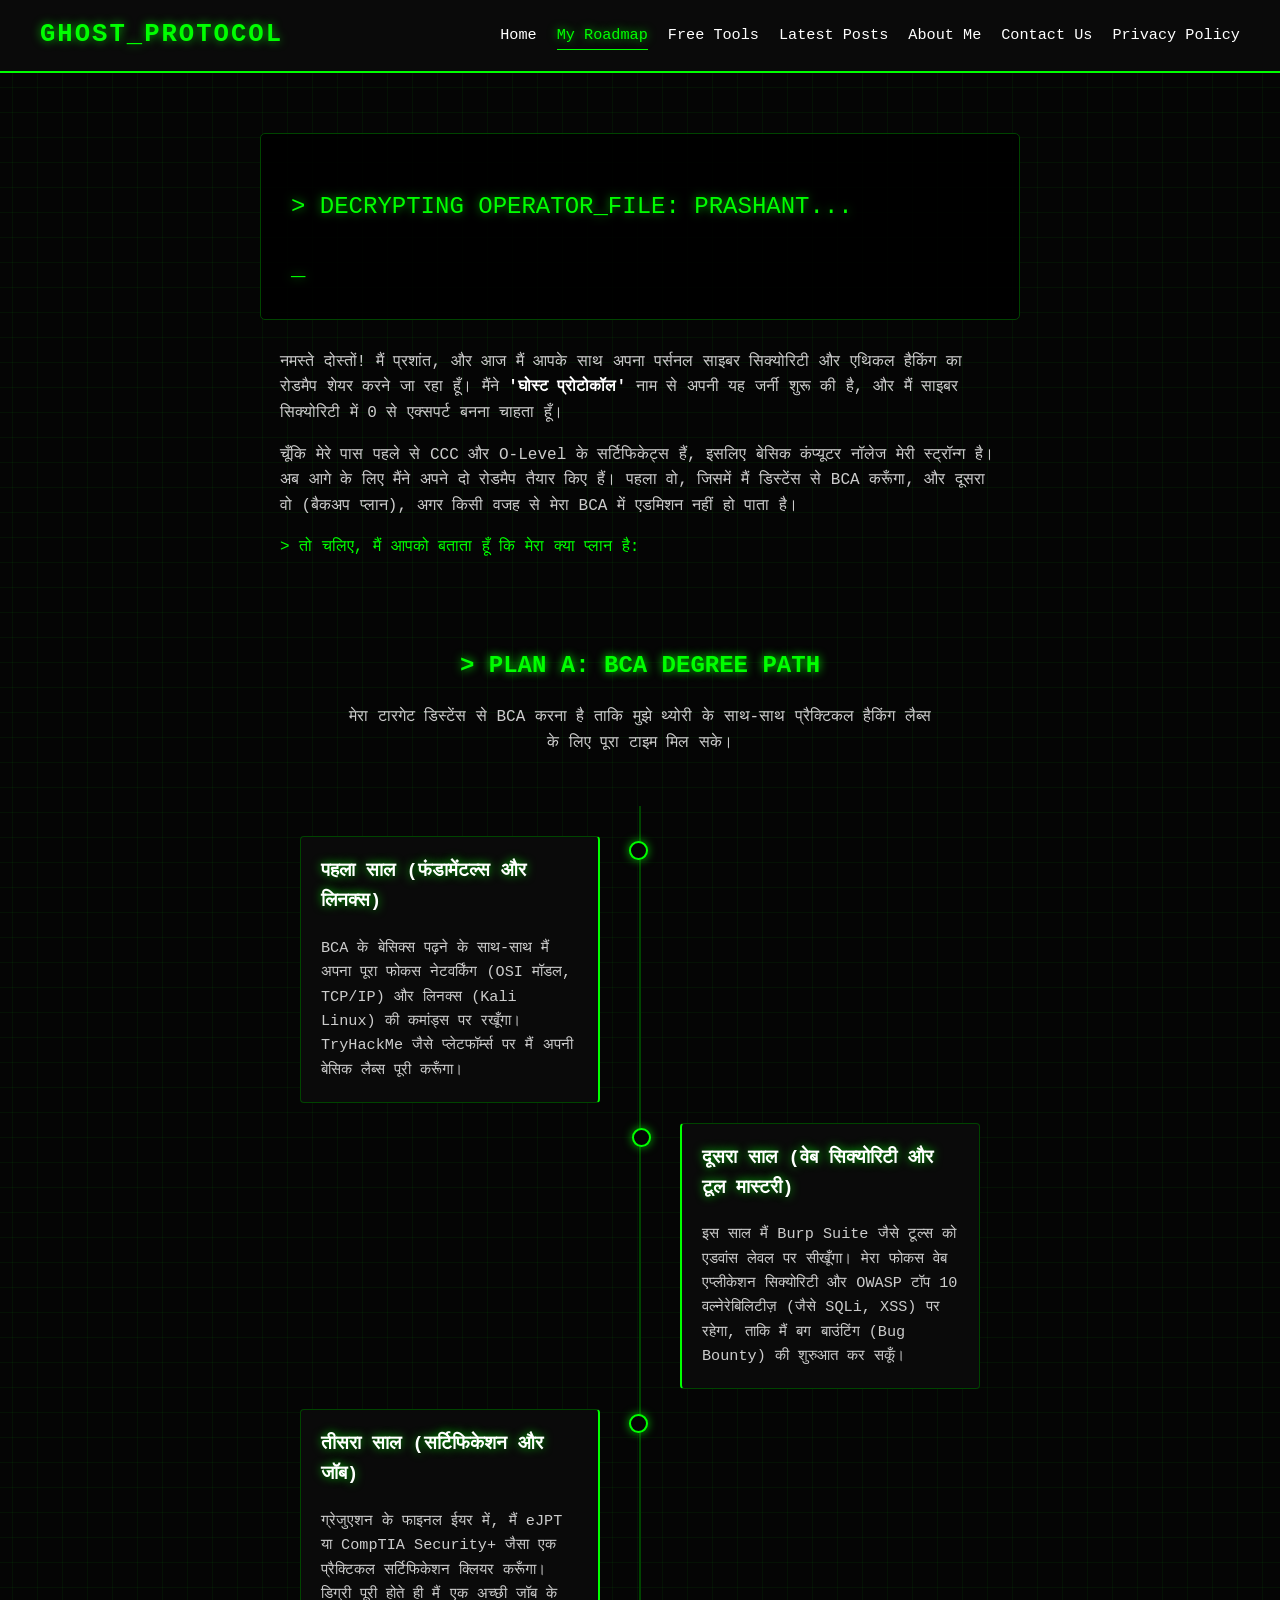
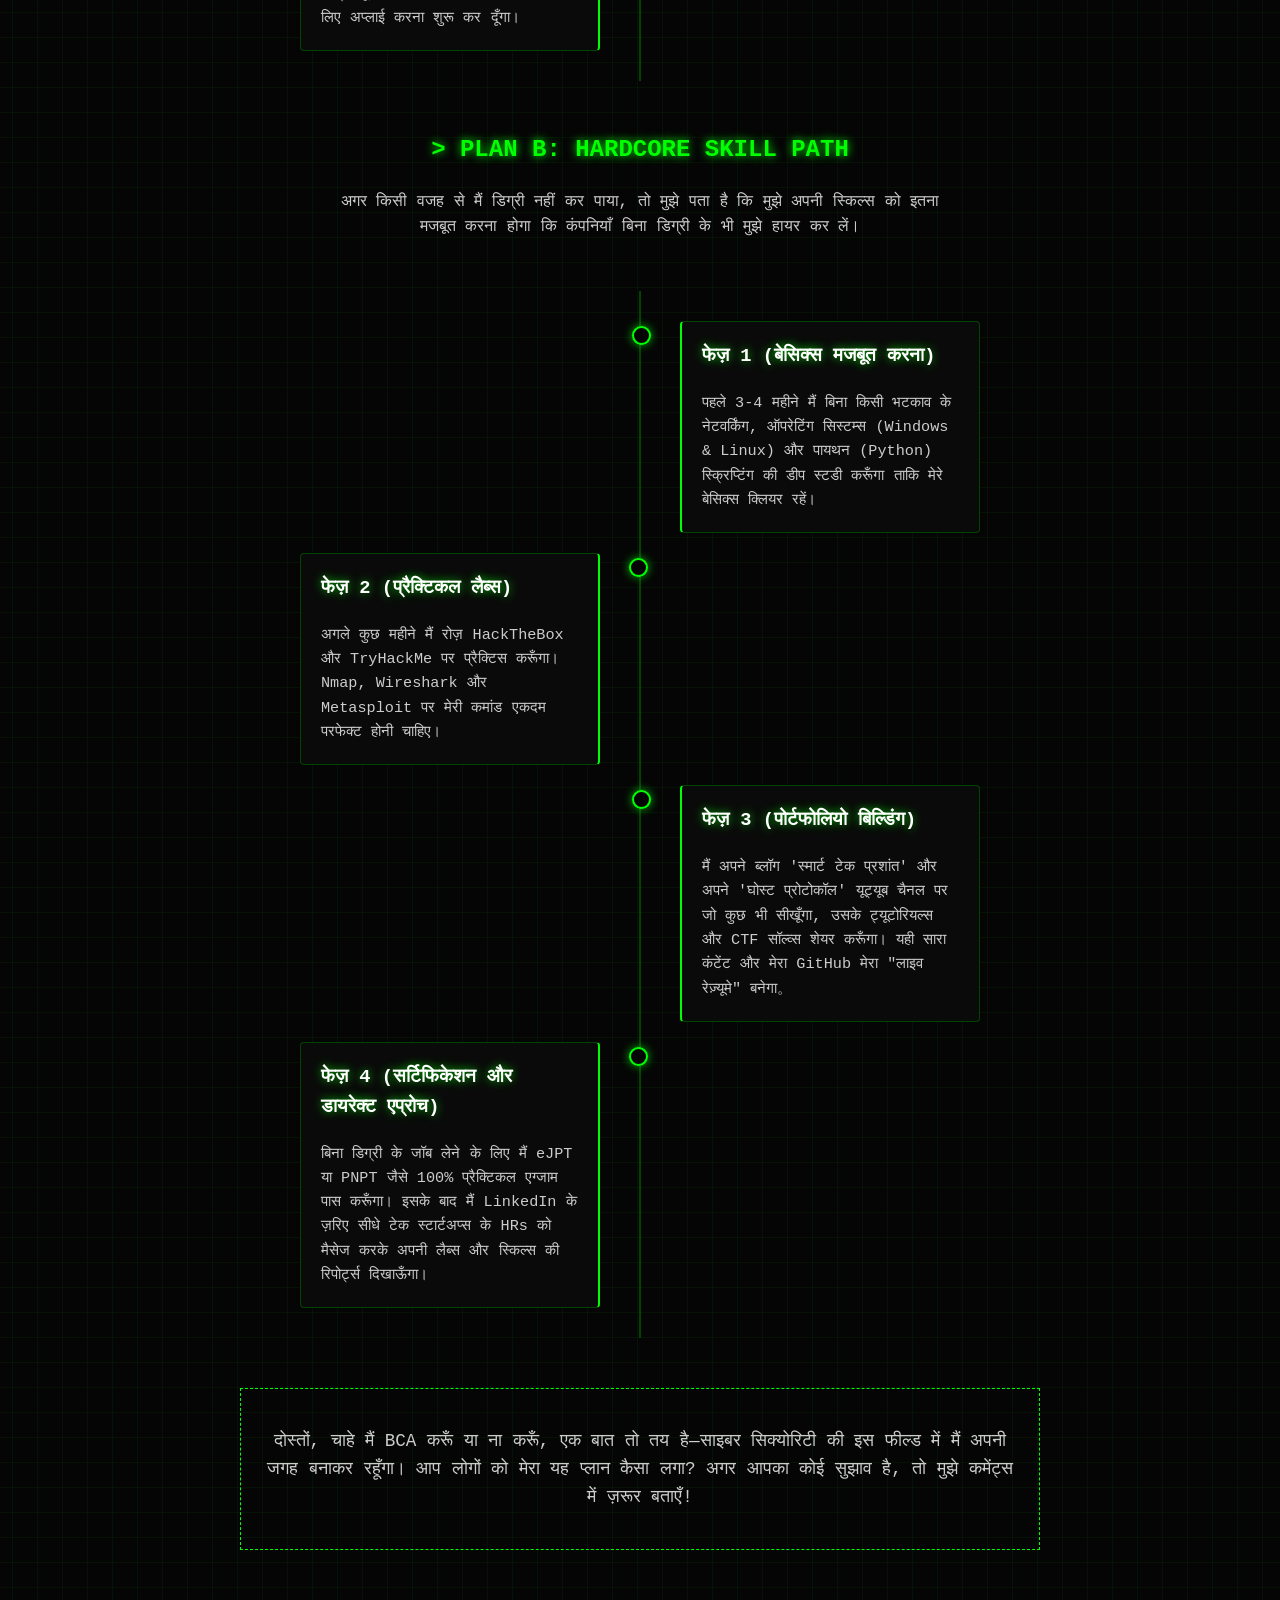
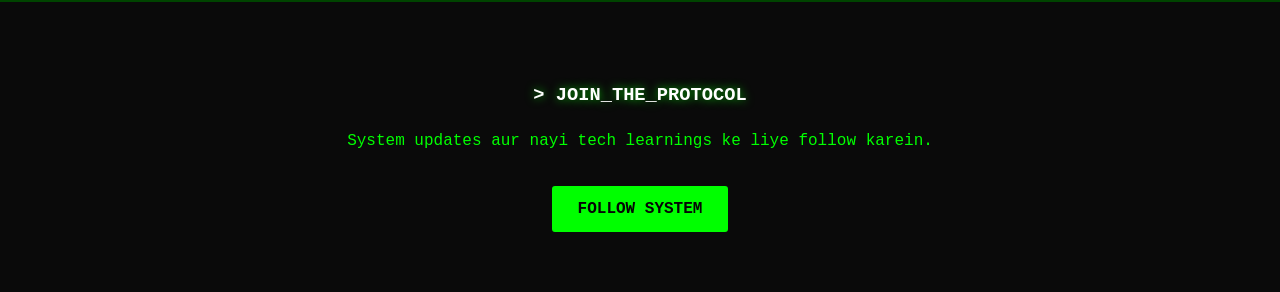
<file: Roadmap.html>
<!DOCTYPE html>
<html lang="en">
<head>
    <meta charset="UTF-8">
    <meta name="viewport" content="width=device-width, initial-scale=1.0">
    <title>Ghost Protocol | My Roadmap</title>
    <link rel="stylesheet" href="style.css">
</head>
<body>

    <!-- NAVIGATION MENU -->
    <nav class="navbar">
        <div class="logo">GHOST_PROTOCOL</div>
        <ul class="nav-links">
            <li><a href="index.html">Home</a></li>
            <li><a href="Roadmap.html" class="active">My Roadmap</a></li>
            <li><a href="Free Tools.html">Free Tools</a></li>
            <li><a href="Latest Posts.html">Latest Posts</a></li>
            <li><a href="about.html">About Me</a></li>
            <li><a href="contact.html">Contact Us</a></li>
            <li><a href="Privacy Policy.html">Privacy Policy</a></li>
        </ul>
    </nav>

    <!-- HEADER / TYPING EFFECT FOR ROADMAP -->
    <div class="terminal-container" style="max-width: 800px; margin: 40px auto; padding: 20px;">
        <div class="code-terminal" style="margin-bottom: 30px;">
            <p id="roadmap-typing"></p><span class="cursor">_</span>
        </div>

        <!-- INTRO SECTION -->
        <div class="about-content" style="margin: 0;">
            <p>नमस्ते दोस्तों! मैं प्रशांत, और आज मैं आपके साथ अपना पर्सनल साइबर सिक्योरिटी और एथिकल हैकिंग का रोडमैप शेयर करने जा रहा हूँ। मैंने <strong>'घोस्ट प्रोटोकॉल'</strong> नाम से अपनी यह जर्नी शुरू की है, और मैं साइबर सिक्योरिटी में 0 से एक्सपर्ट बनना चाहता हूँ।</p>
            <p>चूँकि मेरे पास पहले से CCC और O-Level के सर्टिफिकेट्स हैं, इसलिए बेसिक कंप्यूटर नॉलेज मेरी स्ट्रॉन्ग है। अब आगे के लिए मैंने अपने दो रोडमैप तैयार किए हैं। पहला वो, जिसमें मैं डिस्टेंस से BCA करूँगा, और दूसरा वो (बैकअप प्लान), अगर किसी वजह से मेरा BCA में एडमिशन नहीं हो पाता है।</p>
            <p style="color: #00ff00;">> तो चलिए, मैं आपको बताता हूँ कि मेरा क्या प्लान है:</p>
        </div>
    </div>

    <!-- PLAN A: TIMELINE -->
    <h2 style="text-align: center; color: #00ff00; text-shadow: 0 0 10px #00ff00; margin-top: 50px;">> PLAN A: BCA DEGREE PATH</h2>
    <p style="text-align: center; color: #ccc; max-width: 600px; margin: 0 auto;">मेरा टारगेट डिस्टेंस से BCA करना है ताकि मुझे थ्योरी के साथ-साथ प्रैक्टिकल हैकिंग लैब्स के लिए पूरा टाइम मिल सके।</p>
    
    <div class="roadmap-timeline">
        <div class="timeline-event left">
            <div class="event-content">
                <h3>पहला साल (फंडामेंटल्स और लिनक्स)</h3>
                <p>BCA के बेसिक्स पढ़ने के साथ-साथ मैं अपना पूरा फोकस नेटवर्किंग (OSI मॉडल, TCP/IP) और लिनक्स (Kali Linux) की कमांड्स पर रखूँगा। TryHackMe जैसे प्लेटफॉर्म्स पर मैं अपनी बेसिक लैब्स पूरी करूँगा।</p>
            </div>
        </div>
        <div class="timeline-event right">
            <div class="event-content">
                <h3>दूसरा साल (वेब सिक्योरिटी और टूल मास्टरी)</h3>
                <p>इस साल मैं Burp Suite जैसे टूल्स को एडवांस लेवल पर सीखूँगा। मेरा फोकस वेब एप्लीकेशन सिक्योरिटी और OWASP टॉप 10 वल्नेरेबिलिटीज़ (जैसे SQLi, XSS) पर रहेगा, ताकि मैं बग बाउंटिंग (Bug Bounty) की शुरुआत कर सकूँ।</p>
            </div>
        </div>
        <div class="timeline-event left">
            <div class="event-content">
                <h3>तीसरा साल (सर्टिफिकेशन और जॉब)</h3>
                <p>ग्रेजुएशन के फाइनल ईयर में, मैं eJPT या CompTIA Security+ जैसा एक प्रैक्टिकल सर्टिफिकेशन क्लियर करूँगा। डिग्री पूरी होते ही मैं एक अच्छी जॉब के लिए अप्लाई करना शुरू कर दूँगा।</p>
            </div>
        </div>
    </div>

    <!-- PLAN B: TIMELINE -->
    <h2 style="text-align: center; color: #00ff00; text-shadow: 0 0 10px #00ff00; margin-top: 50px;">> PLAN B: HARDCORE SKILL PATH</h2>
    <p style="text-align: center; color: #ccc; max-width: 600px; margin: 0 auto;">अगर किसी वजह से मैं डिग्री नहीं कर पाया, तो मुझे पता है कि मुझे अपनी स्किल्स को इतना मजबूत करना होगा कि कंपनियाँ बिना डिग्री के भी मुझे हायर कर लें।</p>

    <div class="roadmap-timeline">
        <div class="timeline-event right">
            <div class="event-content">
                <h3>फेज़ 1 (बेसिक्स मजबूत करना)</h3>
                <p>पहले 3-4 महीने मैं बिना किसी भटकाव के नेटवर्किंग, ऑपरेटिंग सिस्टम्स (Windows & Linux) और पायथन (Python) स्क्रिप्टिंग की डीप स्टडी करूँगा ताकि मेरे बेसिक्स क्लियर रहें।</p>
            </div>
        </div>
        <div class="timeline-event left">
            <div class="event-content">
                <h3>फेज़ 2 (प्रैक्टिकल लैब्स)</h3>
                <p>अगले कुछ महीने मैं रोज़ HackTheBox और TryHackMe पर प्रैक्टिस करूँगा। Nmap, Wireshark और Metasploit पर मेरी कमांड एकदम परफेक्ट होनी चाहिए।</p>
            </div>
        </div>
        <div class="timeline-event right">
            <div class="event-content">
                <h3>फेज़ 3 (पोर्टफोलियो बिल्डिंग)</h3>
                <p>मैं अपने ब्लॉग 'स्मार्ट टेक प्रशांत' और अपने 'घोस्ट प्रोटोकॉल' यूट्यूब चैनल पर जो कुछ भी सीखूँगा, उसके ट्यूटोरियल्स और CTF सॉल्व्स शेयर करूँगा। यही सारा कंटेंट और मेरा GitHub मेरा "लाइव रेज़्यूमे" बनेगा。</p>
            </div>
        </div>
        <div class="timeline-event left">
            <div class="event-content">
                <h3>फेज़ 4 (सर्टिफिकेशन और डायरेक्ट एप्रोच)</h3>
                <p>बिना डिग्री के जॉब लेने के लिए मैं eJPT या PNPT जैसे 100% प्रैक्टिकल एग्जाम पास करूँगा। इसके बाद मैं LinkedIn के ज़रिए सीधे टेक स्टार्टअप्स के HRs को मैसेज करके अपनी लैब्स और स्किल्स की रिपोर्ट्स दिखाऊँगा।</p>
            </div>
        </div>
    </div>

    <!-- CONCLUSION -->
    <div class="terminal-container" style="max-width: 800px; margin: 50px auto; padding: 20px; text-align: center; border: 1px dashed #00ff00;">
        <p style="color: #ccc; font-size: 1.1rem;">दोस्तों, चाहे मैं BCA करूँ या ना करूँ, एक बात तो तय है—साइबर सिक्योरिटी की इस फील्ड में मैं अपनी जगह बनाकर रहूँगा। आप लोगों को मेरा यह प्लान कैसा लगा? अगर आपका कोई सुझाव है, तो मुझे कमेंट्स में ज़रूर बताएँ!</p>
    </div>

    <!-- FOOTER -->
    <footer class="footer">
        <h3>> JOIN_THE_PROTOCOL</h3>
        <p>System updates aur nayi tech learnings ke liye follow karein.</p>
        <button class="follow-btn" onclick="window.location.href='subscribe.html'">FOLLOW SYSTEM</button>
    </footer>

    <!-- JAVASCRIPT FOR ROADMAP TYPING EFFECT -->
    <script>
        const roadmapText = "> DECRYPTING OPERATOR_FILE: PRASHANT...\n> LOADING ROADMAP PROTOCOL...\n> PLAN_A & PLAN_B SUCCESSFULLY EXTRACTED.";
        const roadmapTypingElement = document.getElementById("roadmap-typing");
        let rIndex = 0;

        function typeRoadmap() {
            if (!roadmapTypingElement) return;

            if (rIndex < roadmapText.length) {
                if (roadmapText.charAt(rIndex) === '\n') {
                    roadmapTypingElement.innerHTML += "<br>";
                } else {
                    roadmapTypingElement.innerHTML += roadmapText.charAt(rIndex);
                }
                rIndex++;
                setTimeout(typeRoadmap, 50); 
            }
        }

        window.onload = function() {
            typeRoadmap();
        };
    </script>

</body>
</html>
</file>
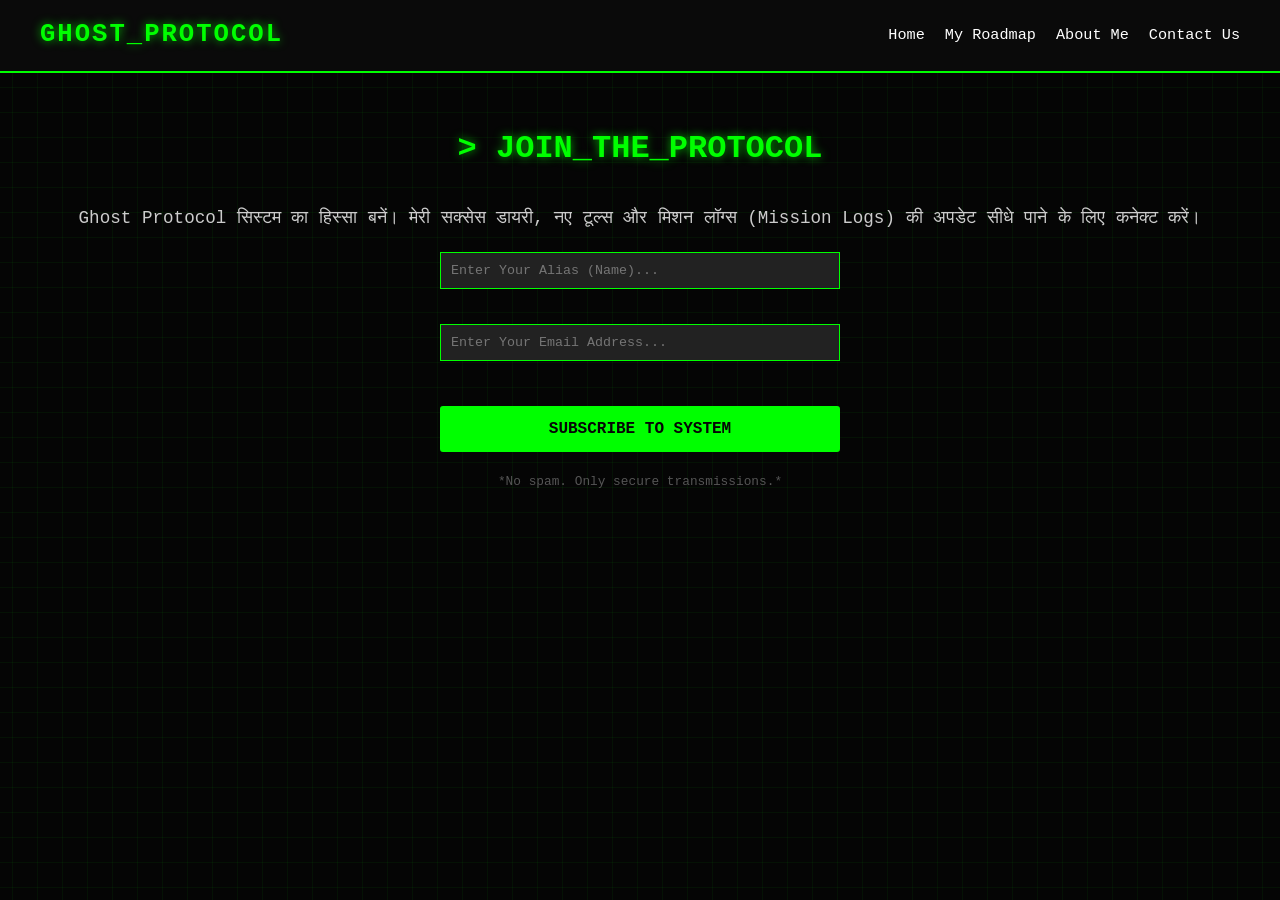
<file: subscribe.html>
<!DOCTYPE html>
<html lang="en">
<head>
    <meta charset="UTF-8">
    <meta name="viewport" content="width=device-width, initial-scale=1.0">
    <title>Ghost Protocol | Join the System</title>
    <link rel="stylesheet" href="style.css">
</head>
<body>
    <!-- Navigation Menu -->
    <nav class="navbar">
        <div class="logo">GHOST_PROTOCOL</div>
        <ul class="nav-links">
            <li><a href="index.html">Home</a></li>
            <li><a href="roadmap.html">My Roadmap</a></li>
            <li><a href="about.html">About Me</a></li>
            <li><a href="contact.html">Contact Us</a></li>
        </ul>
    </nav>

    <div class="terminal-container" style="margin-top: 50px;">
        <header style="text-align: center; margin-bottom: 30px;">
            <h1 class="glitch">> JOIN_THE_PROTOCOL</h1>
        </header>

        <main>
            <section class="console-box">
                <div class="terminal-body" style="text-align: center;">
                    <p style="color:#ccc; margin-bottom: 20px; font-size: 1.1rem;">
                        Ghost Protocol सिस्टम का हिस्सा बनें। मेरी सक्सेस डायरी, नए टूल्स और मिशन लॉग्स (Mission Logs) की अपडेट सीधे पाने के लिए कनेक्ट करें।
                    </p>
                    
                    <!-- Subscription Form -->
                    <form action="#" method="get" style="display: flex; flex-direction: column; gap: 15px; max-width: 400px; margin: 0 auto;">
                        
                        <input type="text" placeholder="Enter Your Alias (Name)..." required style="padding: 10px; background: #222; border: 1px solid #00ff00; color: #00ff00; font-family: 'Courier New';">
                        
                        <input type="email" placeholder="Enter Your Email Address..." required style="padding: 10px; background: #222; border: 1px solid #00ff00; color: #00ff00; font-family: 'Courier New';">
                        
                        <button type="submit" class="follow-btn" style="width: 100%; margin-top: 10px;">SUBSCRIBE TO SYSTEM</button>
                    </form>
                    
                    <p style="color:#555; margin-top: 20px; font-size: 0.8rem;">
                        *No spam. Only secure transmissions.*
                    </p>
                </div>
            </section>
        </main>
    </div>
</body>
</html>
</file>
<file: style.css>
/* =========================================
   GHOST PROTOCOL - SYSTEM-WIDE CSS [CLEANED & FIXED]
   Author: Ghost
   Vibe: Digital Warfare / Minimalist Hacker
   ========================================= */

/* 1. System Setup & Mobile Base Fix */
:root {
    --bg-color: #050505;
    --terminal-green: #00ff00;
    --dim-green: #004400;
    --text-white: #ffffff;
    --accent-glow: 0 0 10px rgba(0, 255, 0, 0.7);
    --font-main: 'Courier New', Courier, monospace;
}

* {
    box-sizing: border-box;
}

/* SCREEN FIX: No Horizontal Scrolling */
html, body {
    overflow-x: hidden; 
    width: 100%;
    margin: 0;
    padding: 0;
    background-color: var(--bg-color);
    color: var(--terminal-green);
    font-family: var(--font-main);
    background-image: linear-gradient(0deg, transparent 24%, rgba(0, 255, 0, .05) 25%, rgba(0, 255, 0, .05) 26%, transparent 27%, transparent 74%, rgba(0, 255, 0, .05) 75%, rgba(0, 255, 0, .05) 76%, transparent 77%, transparent), linear-gradient(90deg, transparent 24%, rgba(0, 255, 0, .05) 25%, rgba(0, 255, 0, .05) 26%, transparent 27%, transparent 74%, rgba(0, 255, 0, .05) 75%, rgba(0, 255, 0, .05) 76%, transparent 77%, transparent);
    background-size: 50px 50px;
    line-height: 1.6;
}

/* Global text glow & Image Fix */
h1, h2, h3, h4, .logo, .code-terminal {
    text-shadow: var(--accent-glow);
}

img {
    max-width: 100%;
    height: auto;
}

/* 2. Navigation Matrix */
.navbar {
    background-color: #0a0a0a;
    display: flex;
    justify-content: space-between;
    align-items: center;
    padding: 15px 40px;
    border-bottom: 2px solid var(--terminal-green);
    position: sticky;
    top: 0;
    z-index: 1000;
}

.logo { font-size: 1.6rem; font-weight: bold; letter-spacing: 2px; }
.nav-links { list-style: none; display: flex; gap: 20px; margin: 0; }
.nav-links a { color: var(--text-white); text-decoration: none; font-size: 0.95rem; transition: all 0.3s ease; padding: 5px 0; }
.nav-links a:hover, .nav-links a.active { color: var(--terminal-green); text-shadow: var(--accent-glow); border-bottom: 1px solid var(--terminal-green); }

/* 3. Hero Section & Typing */
.hero-section {
    background-image: linear-gradient(rgba(5, 5, 5, 0.85), rgba(5, 5, 5, 0.85)), url('background.jpg'); 
    background-size: cover; background-position: center; height: 100vh; position: relative; border-bottom: 1px solid var(--dim-green);
}
.hero-overlay { height: 100%; display: flex; align-items: center; justify-content: center; padding: 0 20px; }
.code-terminal { font-size: 1.5rem; color: var(--terminal-green); background: rgba(0, 0, 0, 0.9); padding: 30px; border: 1px solid var(--dim-green); border-radius: 5px; }

.cursor { font-weight: bold; color: var(--terminal-green); animation: blink 1s step-end infinite; }
@keyframes blink { 80%, 100% { opacity: 0; } }

/* 4. Loader Animation */
#loader {
    position: fixed; top: 0; left: 0; width: 100%; height: 100%; background: #000; z-index: 9999; display: flex; justify-content: center; align-items: center; transition: opacity 0.5s ease;
}
.loader-text { color: #00ff00; font-family: 'Courier New', monospace; text-align: center; }
.progress-bar { width: 300px; height: 10px; border: 1px solid #00ff00; margin-top: 20px; }
.progress { width: 0%; height: 100%; background: #00ff00; animation: load 1s forwards; }
@keyframes load { to { width: 100%; } }

/* 5. Terminal Design */
.terminal-box {
    background: #000; color: #00ff00; font-family: 'Courier New', Courier, monospace; padding: 20px; border: 1px solid #333; border-top: 3px solid #00ff00; border-radius: 5px; max-width: 700px; margin: 40px auto; height: 250px; overflow-y: auto; box-shadow: 0 0 15px rgba(0, 255, 0, 0.1);
}
.terminal-input-line { display: flex; margin-top: 10px; flex-wrap: wrap; }
.prompt-text { color: #00ff00; margin-right: 10px; font-weight: bold; }
#terminal-input { background: transparent; color: #00ff00; border: none; outline: none; flex-grow: 1; min-width: 0; font-family: 'Courier New', Courier, monospace; font-size: 1rem; }

/* 6. Posts Grid */
.latest-posts { padding: 60px 40px; }
.latest-posts h2 { text-align: center; margin-bottom: 40px; font-size: 2rem; color: var(--text-white); }
.post-grid { display: grid; grid-template-columns: repeat(auto-fit, minmax(300px, 1fr)); gap: 25px; }
.post-card { background-color: #0a0a0a; border: 1px solid var(--dim-green); padding: 25px; cursor: pointer; transition: all 0.3s ease; border-radius: 4px; }
.post-card:hover { border-color: var(--terminal-green); box-shadow: 0 0 20px rgba(0, 255, 0, 0.15); transform: translateY(-5px); }
.post-card h3 { margin-top: 0; color: var(--text-white); font-size: 1.3rem; transition: color 0.3s ease; }
.post-card:hover h3 { color: var(--terminal-green); }
.post-card p { color: #cccccc; font-size: 0.95rem; }
.read-btn { display: inline-block; margin-top: 15px; color: var(--text-white); font-weight: bold; border-bottom: 1px dashed var(--dim-green); transition: all 0.3s ease; }
.post-card:hover .read-btn { color: var(--terminal-green); border-bottom: 1px solid var(--terminal-green); }

/* 7. Roadmap & About */
.roadmap-timeline { position: relative; max-width: 800px; margin: 50px auto; padding: 20px; }
.roadmap-timeline::after { content: ''; position: absolute; width: 2px; background-color: var(--dim-green); top: 0; bottom: 0; left: 50%; margin-left: -1px; }
.timeline-event { padding: 10px 40px; position: relative; background-color: inherit; width: 50%; }
.timeline-event::after { content: ''; position: absolute; width: 15px; height: 15px; right: -8px; background-color: var(--bg-color); border: 2px solid var(--terminal-green); top: 15px; border-radius: 50%; z-index: 1; box-shadow: var(--accent-glow); }
.left { left: 0; } .right { left: 50%; } .right::after { left: -8px; }
.event-content { padding: 20px; background-color: #0a0a0a; position: relative; border-radius: 4px; border: 1px solid var(--dim-green); }
.left .event-content { border-right: 2px solid var(--terminal-green); } .right .event-content { border-left: 2px solid var(--terminal-green); }
.event-content h3 { color: var(--text-white); margin-top: 0; } .event-content p { color: #ccc; margin-bottom: 0; font-size: 0.95rem;}

.about-content { max-width: 800px; margin: 60px auto; padding: 0 20px; color: #cccccc; font-size: 1rem; }
.about-content h1 { color: var(--terminal-green); border-left: 4px solid var(--terminal-green); padding-left: 15px; }
.about-content b, .about-content strong { color: var(--text-white); }

/* 8. Ads, Contact & Footer */
.ad-container { width: 100%; max-width: 800px; margin: 40px auto; background-color: #0a0a0a; border: 1px dashed var(--dim-green); text-align: center; padding: 25px 10px; box-sizing: border-box; }
.ad-text { color: #555; font-size: 0.9rem; letter-spacing: 2px; } .ad-subtext { color: #333; font-size: 0.7rem; margin-top: 10px; }

.contact-container { max-width: 600px; margin: 50px auto; padding: 20px; background-color: #0a0a0a; border: 1px solid var(--dim-green); }
input, textarea { width: 100%; padding: 10px; margin-bottom: 20px; background-color: #050505; border: 1px solid var(--dim-green); color: var(--terminal-green); font-family: var(--font-main); }
input:focus, textarea:focus { border-color: var(--terminal-green); outline: none; box-shadow: var(--accent-glow); }

.footer { text-align: center; padding: 60px 40px; background-color: #0a0a0a; border-top: 2px solid var(--dim-green); }
.footer h3 { color: var(--text-white); }
.follow-btn, .submit-btn { background-color: var(--terminal-green); color: var(--bg-color); border: 2px solid var(--terminal-green); padding: 12px 24px; font-family: var(--font-main); font-size: 1rem; font-weight: bold; cursor: pointer; margin-top: 15px; transition: all 0.3s ease; border-radius: 3px; }
.follow-btn:hover, .submit-btn:hover { background-color: var(--text-white); color: var(--bg-color); border-color: var(--text-white); box-shadow: 0 0 20px var(--text-white); }

/* =========================================
   MOBILE RESPONSIVE DESIGN (Bulletproof)
   ========================================= */

@media (max-width: 768px) {
    /* Navbar Matrix Update */
    .navbar { flex-direction: column; text-align: center; padding: 15px 10px; }
    .nav-links { flex-wrap: wrap; justify-content: center; margin-top: 15px; gap: 10px; padding: 0; width: 100%; }
    .nav-links a { font-size: 0.85rem; padding: 2px 0; }

    /* Hero Section & Terminal Output Update */
    .code-terminal { font-size: 1rem; padding: 15px; }
    .hero-overlay { padding: 0 10px; }
    #typing-text, #terminal-output p { white-space: pre-wrap; word-wrap: break-word; }

    /* Terminal Box Size Fix */
    .terminal-box { margin: 15px 10px; padding: 15px; height: 350px; width: calc(100% - 20px); box-sizing: border-box; }

    /* Roadmap Timeline Mobile Update */
    .roadmap-timeline::after { left: 31px; }
    .timeline-event { width: 100%; padding-left: 70px; padding-right: 25px; }
    .timeline-event.left, .timeline-event.right { left: 0; }
    .timeline-event::after { left: 22px; }
    .right::after { left: 22px; }
    .left .event-content, .right .event-content { border-left: 2px solid var(--terminal-green); border-right: none; }

    /* Post Grid Mobile Update */
    .post-grid { grid-template-columns: 1fr; padding: 0 10px; }
    .latest-posts { padding: 40px 10px; }

    /* Floating Follow & Loader Update */
    .floating-follow { padding: 10px 15px; font-size: 0.85rem; }
    .progress-bar { width: 80%; }
}
</file>
